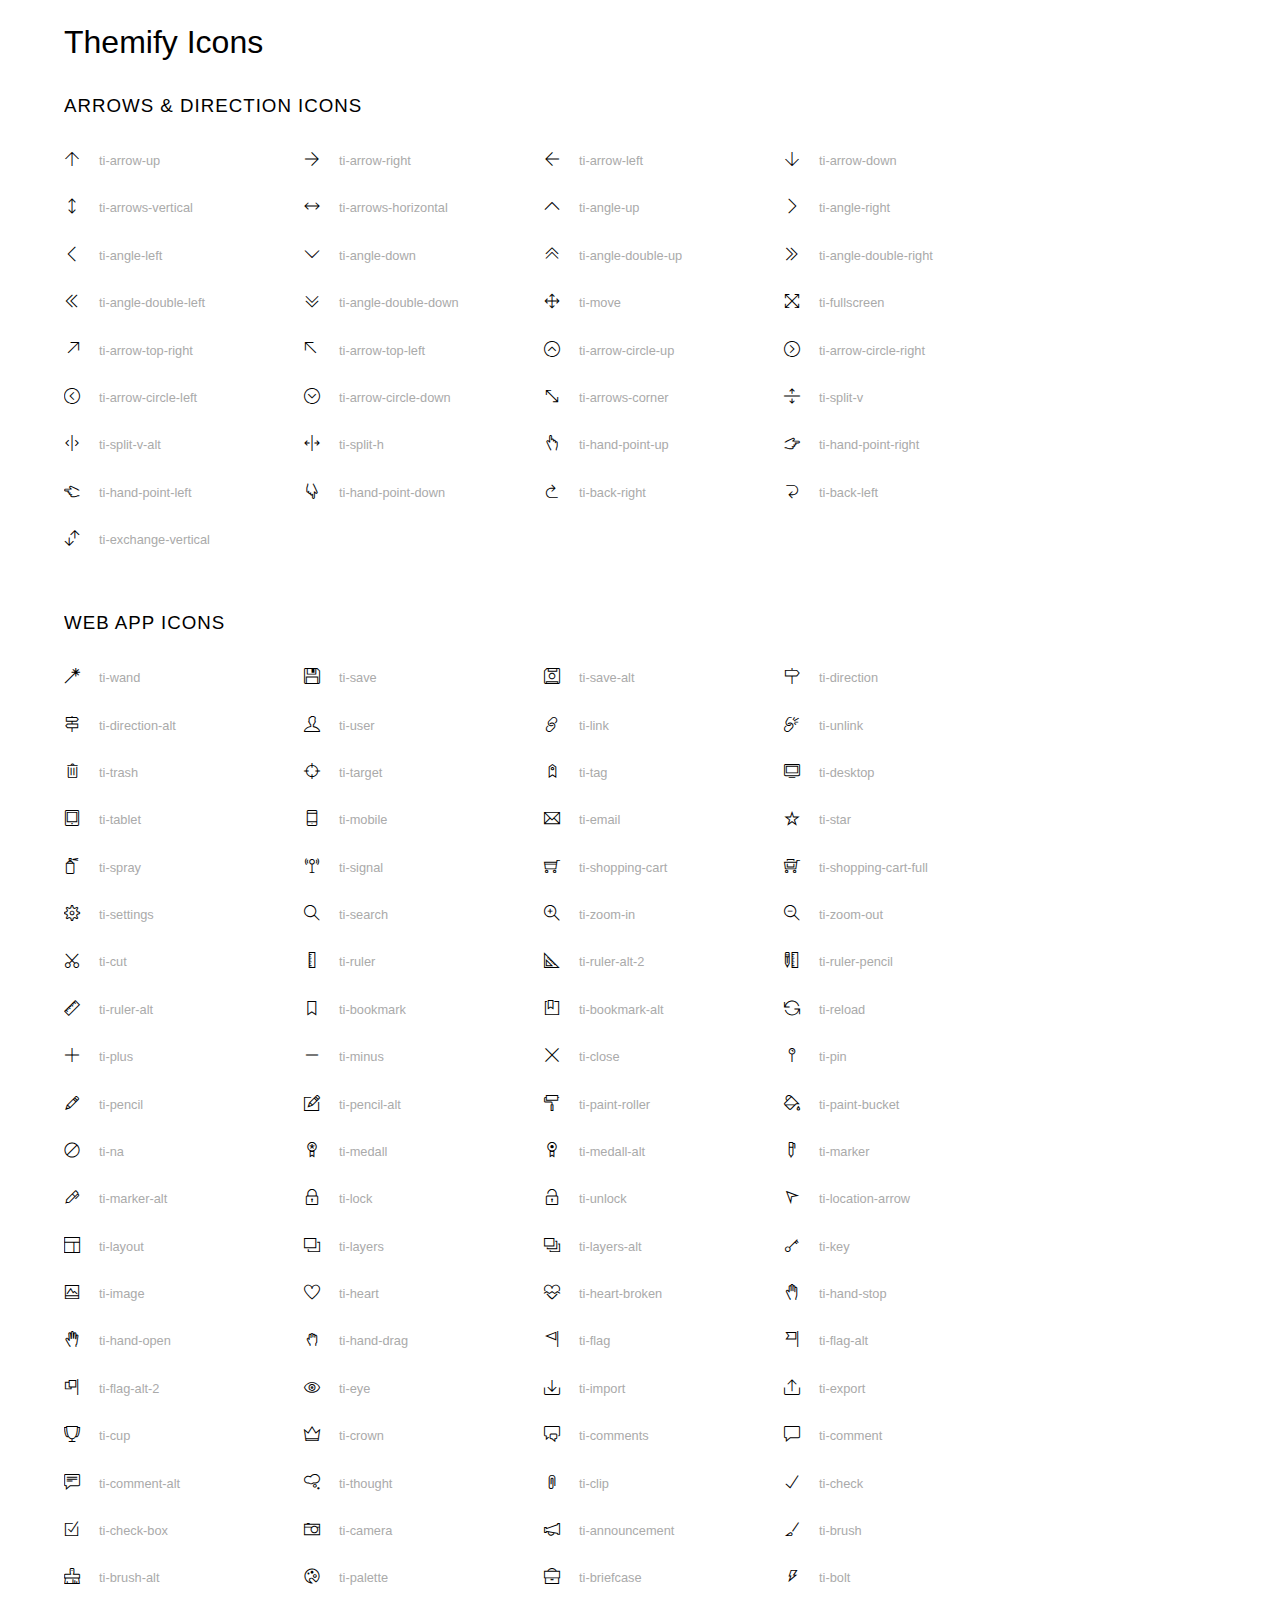
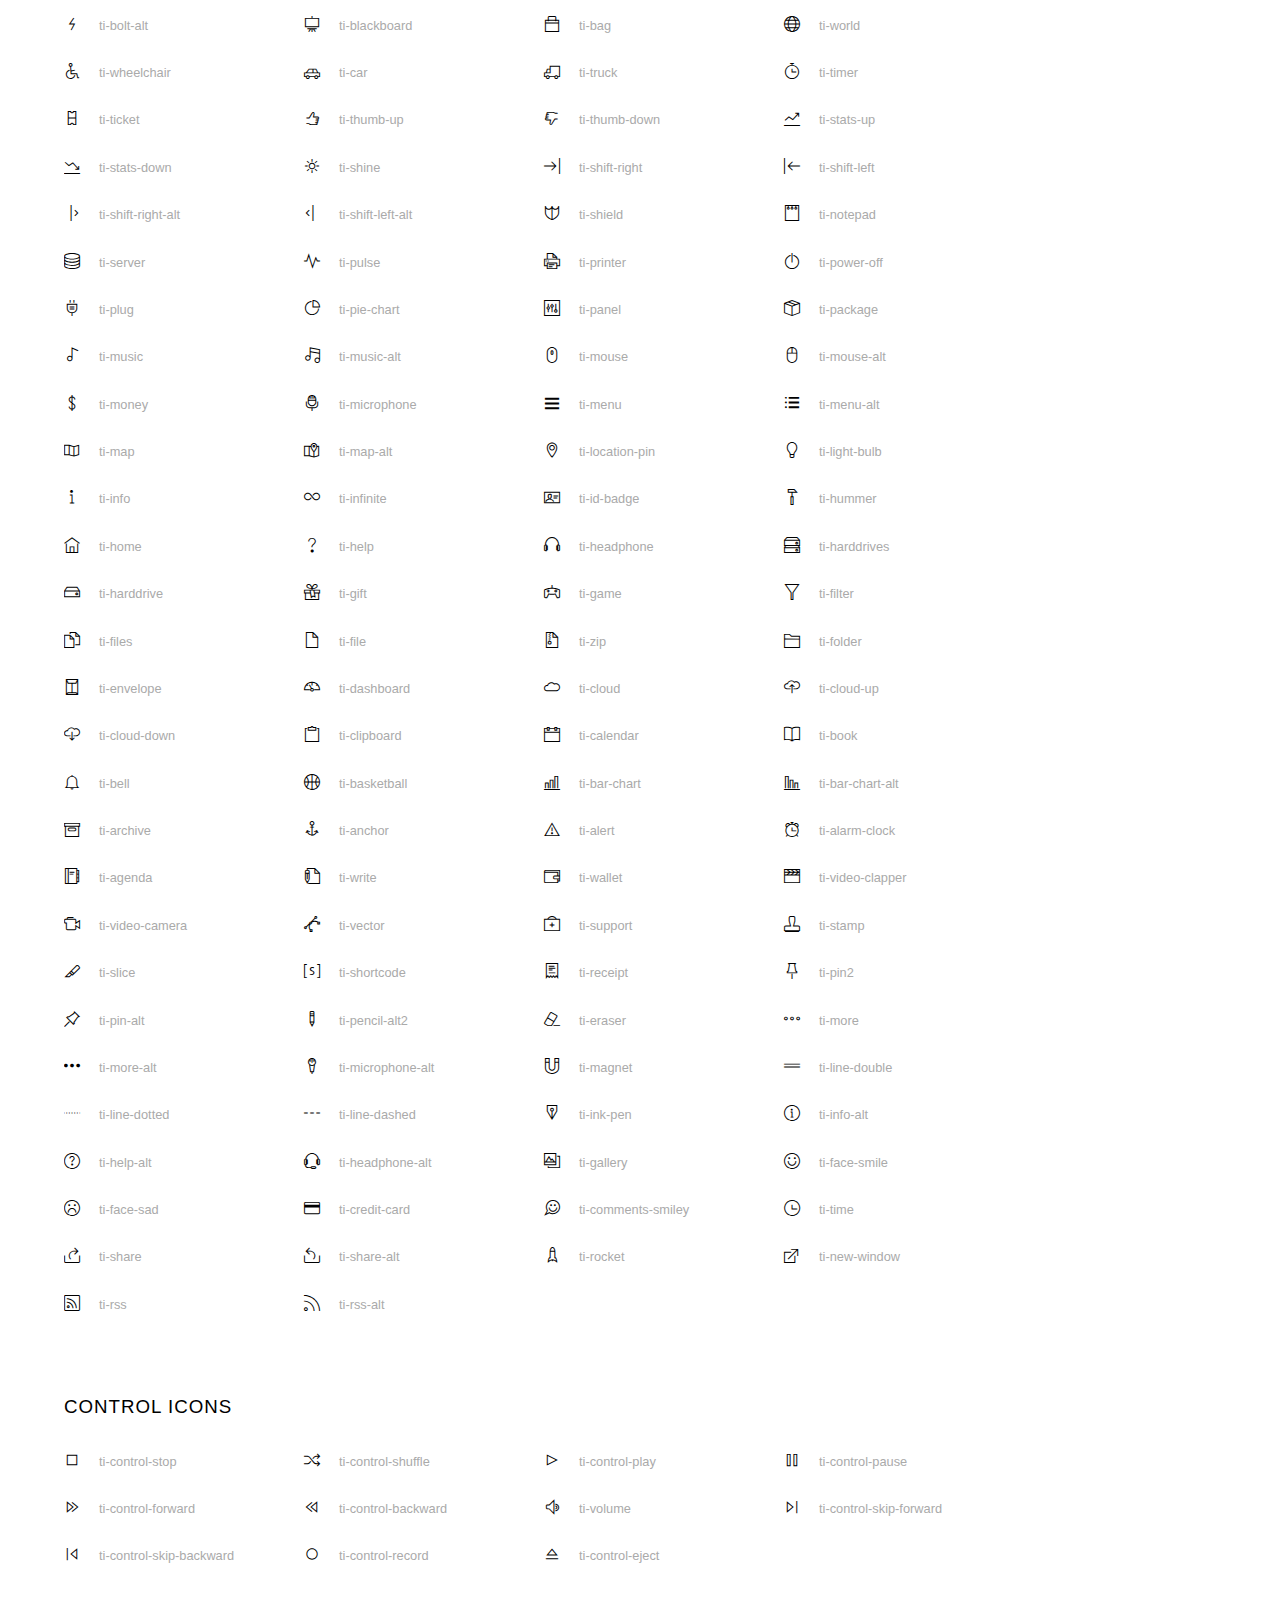
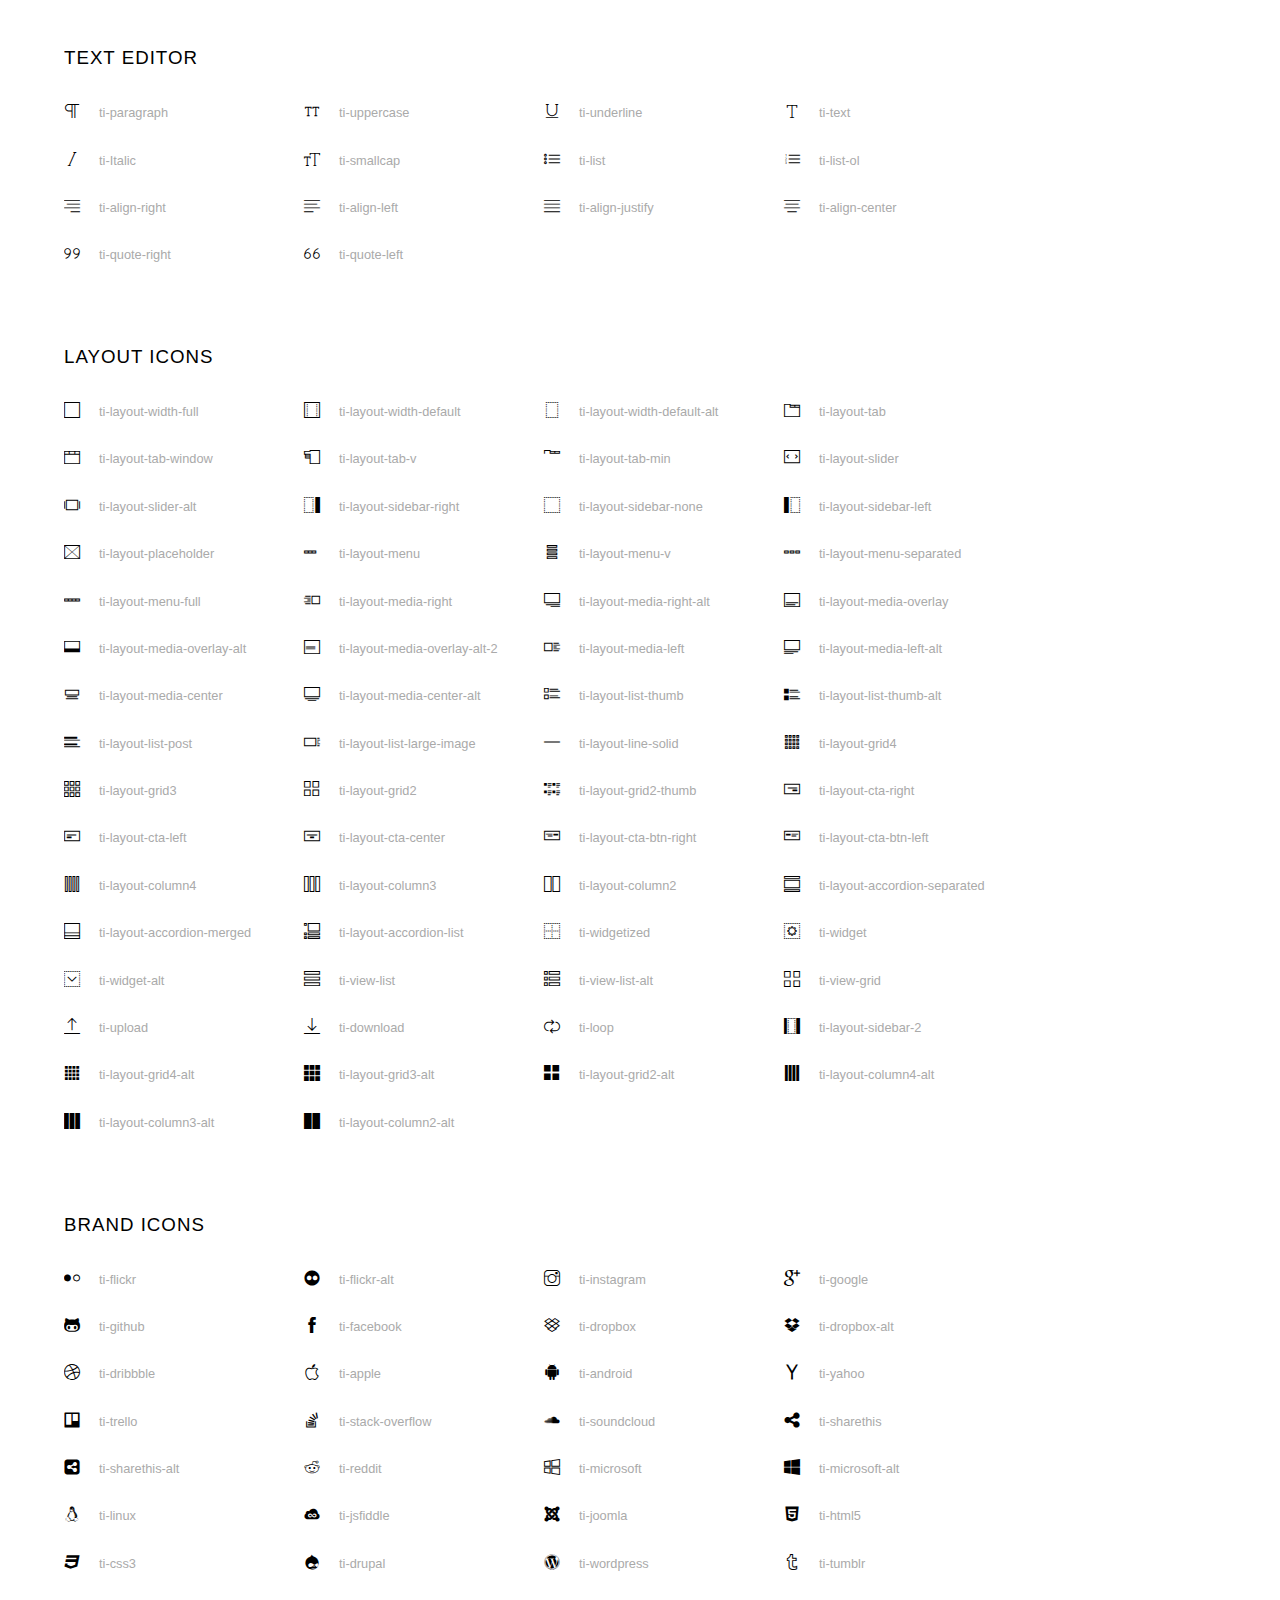
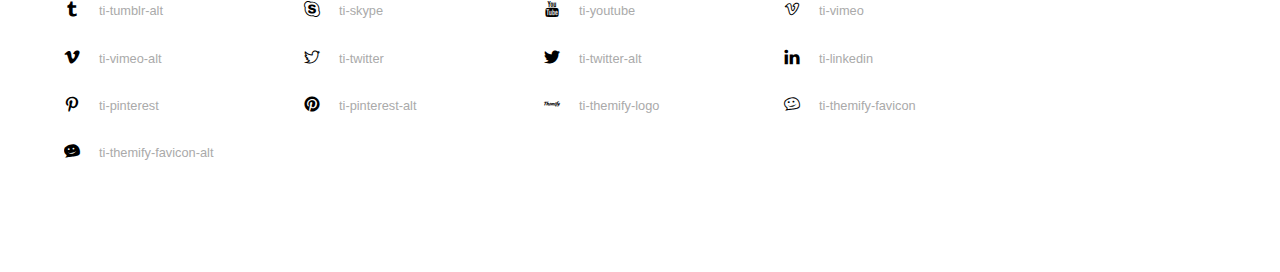
<file: app/static/home/vendors/themify-icons/index.html>
<!doctype html>
<html>
<head>
	<meta charset="utf-8">
	<title>Themify Icon Font</title>
	<meta name="viewport" content="width=device-width">
	<link rel="stylesheet" href="demo-files/demo.css">
	<link rel="stylesheet" href="themify-icons.css">
	<!--[if lt IE 8]><!-->
	<link rel="stylesheet" href="ie7/ie7.css">
	<!--<![endif]-->
</head>
<body>
	<h1>Themify Icons</h1>

	<div class="icon-section">

		<div class="icon-section">
			<h3>Arrows &amp; Direction Icons </h3>

			<div class="icon-container">
				<span class="ti-arrow-up"></span><span class="icon-name"> ti-arrow-up</span>
			</div>
			<div class="icon-container">
				<span class="ti-arrow-right"></span><span class="icon-name"> ti-arrow-right</span>
			</div>
			<div class="icon-container">
				<span class="ti-arrow-left"></span><span class="icon-name"> ti-arrow-left</span>
			</div>
			<div class="icon-container">
				<span class="ti-arrow-down"></span><span class="icon-name"> ti-arrow-down</span>
			</div>
			<div class="icon-container">
				<span class="ti-arrows-vertical"></span><span class="icon-name"> ti-arrows-vertical</span>
			</div>
			<div class="icon-container">
				<span class="ti-arrows-horizontal"></span><span class="icon-name"> ti-arrows-horizontal</span>
			</div>
			<div class="icon-container">
				<span class="ti-angle-up"></span><span class="icon-name"> ti-angle-up</span>
			</div>
			<div class="icon-container">
				<span class="ti-angle-right"></span><span class="icon-name"> ti-angle-right</span>
			</div>
			<div class="icon-container">
				<span class="ti-angle-left"></span><span class="icon-name"> ti-angle-left</span>
			</div>
			<div class="icon-container">
				<span class="ti-angle-down"></span><span class="icon-name"> ti-angle-down</span>
			</div>	
			<div class="icon-container">
				<span class="ti-angle-double-up"></span><span class="icon-name"> ti-angle-double-up</span>
			</div>
			<div class="icon-container">
				<span class="ti-angle-double-right"></span><span class="icon-name"> ti-angle-double-right</span>
			</div>
			<div class="icon-container">
				<span class="ti-angle-double-left"></span><span class="icon-name"> ti-angle-double-left</span>
			</div>
			<div class="icon-container">
				<span class="ti-angle-double-down"></span><span class="icon-name"> ti-angle-double-down</span>
			</div>					
			<div class="icon-container">
				<span class="ti-move"></span><span class="icon-name"> ti-move</span>
			</div>
			<div class="icon-container">
				<span class="ti-fullscreen"></span><span class="icon-name"> ti-fullscreen</span>
			</div>
			<div class="icon-container">
				<span class="ti-arrow-top-right"></span><span class="icon-name"> ti-arrow-top-right</span>
			</div>
			<div class="icon-container">
				<span class="ti-arrow-top-left"></span><span class="icon-name"> ti-arrow-top-left</span>
			</div>
			<div class="icon-container">
				<span class="ti-arrow-circle-up"></span><span class="icon-name"> ti-arrow-circle-up</span>
			</div>
			<div class="icon-container">
				<span class="ti-arrow-circle-right"></span><span class="icon-name"> ti-arrow-circle-right</span>
			</div>
			<div class="icon-container">
				<span class="ti-arrow-circle-left"></span><span class="icon-name"> ti-arrow-circle-left</span>
			</div>
			<div class="icon-container">
				<span class="ti-arrow-circle-down"></span><span class="icon-name"> ti-arrow-circle-down</span>
			</div>
			<div class="icon-container">
				<span class="ti-arrows-corner"></span><span class="icon-name"> ti-arrows-corner</span>
			</div>
			<div class="icon-container">
				<span class="ti-split-v"></span><span class="icon-name"> ti-split-v</span>
			</div>

			<div class="icon-container">
				<span class="ti-split-v-alt"></span><span class="icon-name"> ti-split-v-alt</span>
			</div>
			<div class="icon-container">
				<span class="ti-split-h"></span><span class="icon-name"> ti-split-h</span>
			</div>
			<div class="icon-container">
				<span class="ti-hand-point-up"></span><span class="icon-name"> ti-hand-point-up</span>
			</div>
			<div class="icon-container">
				<span class="ti-hand-point-right"></span><span class="icon-name"> ti-hand-point-right</span>
			</div>
			<div class="icon-container">
				<span class="ti-hand-point-left"></span><span class="icon-name"> ti-hand-point-left</span>
			</div>
			<div class="icon-container">
				<span class="ti-hand-point-down"></span><span class="icon-name"> ti-hand-point-down</span>
			</div>
			<div class="icon-container">
				<span class="ti-back-right"></span><span class="icon-name"> ti-back-right</span>
			</div>
			<div class="icon-container">
				<span class="ti-back-left"></span><span class="icon-name"> ti-back-left</span>
			</div>
			<div class="icon-container">
				<span class="ti-exchange-vertical"></span><span class="icon-name"> ti-exchange-vertical</span>
			</div>

		</div> <!-- Arrows Icons -->



		<h3>Web App Icons</h3>
		
		<div class="icon-section">

			<div class="icon-container">
				<span class="ti-wand"></span><span class="icon-name"> ti-wand</span>
			</div>
			<div class="icon-container">
				<span class="ti-save"></span><span class="icon-name"> ti-save</span>
			</div>
			<div class="icon-container">
				<span class="ti-save-alt"></span><span class="icon-name"> ti-save-alt</span>
			</div>

			<div class="icon-container">
				<span class="ti-direction"></span><span class="icon-name"> ti-direction</span>
			</div>
			<div class="icon-container">
				<span class="ti-direction-alt"></span><span class="icon-name"> ti-direction-alt</span>
			</div>
			<div class="icon-container">
				<span class="ti-user"></span><span class="icon-name"> ti-user</span>
			</div>
			<div class="icon-container">
				<span class="ti-link"></span><span class="icon-name"> ti-link</span>
			</div>
			<div class="icon-container">
				<span class="ti-unlink"></span><span class="icon-name"> ti-unlink</span>
			</div>
			<div class="icon-container">
				<span class="ti-trash"></span><span class="icon-name"> ti-trash</span>
			</div>
			<div class="icon-container">
				<span class="ti-target"></span><span class="icon-name"> ti-target</span>
			</div>
			<div class="icon-container">
				<span class="ti-tag"></span><span class="icon-name"> ti-tag</span>
			</div>
			<div class="icon-container">
				<span class="ti-desktop"></span><span class="icon-name"> ti-desktop</span>
			</div>
			<div class="icon-container">
				<span class="ti-tablet"></span><span class="icon-name"> ti-tablet</span>
			</div>
			<div class="icon-container">
				<span class="ti-mobile"></span><span class="icon-name"> ti-mobile</span>
			</div>
			<div class="icon-container">
				<span class="ti-email"></span><span class="icon-name"> ti-email</span>
			</div>	
			<div class="icon-container">
				<span class="ti-star"></span><span class="icon-name"> ti-star</span>
			</div>
			<div class="icon-container">
				<span class="ti-spray"></span><span class="icon-name"> ti-spray</span>
			</div>
			<div class="icon-container">
				<span class="ti-signal"></span><span class="icon-name"> ti-signal</span>
			</div>
			<div class="icon-container">
				<span class="ti-shopping-cart"></span><span class="icon-name"> ti-shopping-cart</span>
			</div>
			<div class="icon-container">
				<span class="ti-shopping-cart-full"></span><span class="icon-name"> ti-shopping-cart-full</span>
			</div>
			<div class="icon-container">
				<span class="ti-settings"></span><span class="icon-name"> ti-settings</span>
			</div>
			<div class="icon-container">
				<span class="ti-search"></span><span class="icon-name"> ti-search</span>
			</div>
			<div class="icon-container">
				<span class="ti-zoom-in"></span><span class="icon-name"> ti-zoom-in</span>
			</div>
			<div class="icon-container">
				<span class="ti-zoom-out"></span><span class="icon-name"> ti-zoom-out</span>
			</div>
			<div class="icon-container">
				<span class="ti-cut"></span><span class="icon-name"> ti-cut</span>
			</div>
			<div class="icon-container">
				<span class="ti-ruler"></span><span class="icon-name"> ti-ruler</span>
			</div>
			<div class="icon-container">
				<span class="ti-ruler-alt-2"></span><span class="icon-name"> ti-ruler-alt-2</span>
			</div>			
			<div class="icon-container">
				<span class="ti-ruler-pencil"></span><span class="icon-name"> ti-ruler-pencil</span>
			</div>
			<div class="icon-container">
				<span class="ti-ruler-alt"></span><span class="icon-name"> ti-ruler-alt</span>
			</div>
			<div class="icon-container">
				<span class="ti-bookmark"></span><span class="icon-name"> ti-bookmark</span>
			</div>
			<div class="icon-container">
				<span class="ti-bookmark-alt"></span><span class="icon-name"> ti-bookmark-alt</span>
			</div>
			<div class="icon-container">
				<span class="ti-reload"></span><span class="icon-name"> ti-reload</span>
			</div>
			<div class="icon-container">
				<span class="ti-plus"></span><span class="icon-name"> ti-plus</span>
			</div>
			<div class="icon-container">
				<span class="ti-minus"></span><span class="icon-name"> ti-minus</span>
			</div>
			<div class="icon-container">
				<span class="ti-close"></span><span class="icon-name"> ti-close</span>
			</div>			
			<div class="icon-container">
				<span class="ti-pin"></span><span class="icon-name"> ti-pin</span>
			</div>
			<div class="icon-container">
				<span class="ti-pencil"></span><span class="icon-name"> ti-pencil</span>
			</div>
					
		  	<div class="icon-container">
				<span class="ti-pencil-alt"></span><span class="icon-name"> ti-pencil-alt</span>
			</div>
			<div class="icon-container">
				<span class="ti-paint-roller"></span><span class="icon-name"> ti-paint-roller</span>
			</div>
			<div class="icon-container">
				<span class="ti-paint-bucket"></span><span class="icon-name"> ti-paint-bucket</span>
			</div>
			<div class="icon-container">
				<span class="ti-na"></span><span class="icon-name"> ti-na</span>
			</div>
			<div class="icon-container">
				<span class="ti-medall"></span><span class="icon-name"> ti-medall</span>
			</div>
			<div class="icon-container">
				<span class="ti-medall-alt"></span><span class="icon-name"> ti-medall-alt</span>
			</div>
			<div class="icon-container">
				<span class="ti-marker"></span><span class="icon-name"> ti-marker</span>
			</div>
			<div class="icon-container">
				<span class="ti-marker-alt"></span><span class="icon-name"> ti-marker-alt</span>
			</div>

			<div class="icon-container">
				<span class="ti-lock"></span><span class="icon-name"> ti-lock</span>
			</div>
			<div class="icon-container">
				<span class="ti-unlock"></span><span class="icon-name"> ti-unlock</span>
			</div>
			<div class="icon-container">
				<span class="ti-location-arrow"></span><span class="icon-name"> ti-location-arrow</span>
			</div>
			<div class="icon-container">
				<span class="ti-layout"></span><span class="icon-name"> ti-layout</span>
			</div>
			<div class="icon-container">
				<span class="ti-layers"></span><span class="icon-name"> ti-layers</span>
			</div>
			<div class="icon-container">
				<span class="ti-layers-alt"></span><span class="icon-name"> ti-layers-alt</span>
			</div>
			<div class="icon-container">
				<span class="ti-key"></span><span class="icon-name"> ti-key</span>
			</div>
			<div class="icon-container">
				<span class="ti-image"></span><span class="icon-name"> ti-image</span>
			</div>
			<div class="icon-container">
				<span class="ti-heart"></span><span class="icon-name"> ti-heart</span>
			</div>
			<div class="icon-container">
				<span class="ti-heart-broken"></span><span class="icon-name"> ti-heart-broken</span>
			</div>
			<div class="icon-container">
				<span class="ti-hand-stop"></span><span class="icon-name"> ti-hand-stop</span>
			</div>
			<div class="icon-container">
				<span class="ti-hand-open"></span><span class="icon-name"> ti-hand-open</span>
			</div>
			<div class="icon-container">
				<span class="ti-hand-drag"></span><span class="icon-name"> ti-hand-drag</span>
			</div>
			<div class="icon-container">
				<span class="ti-flag"></span><span class="icon-name"> ti-flag</span>
			</div>
			<div class="icon-container">
				<span class="ti-flag-alt"></span><span class="icon-name"> ti-flag-alt</span>
			</div>
			<div class="icon-container">
				<span class="ti-flag-alt-2"></span><span class="icon-name"> ti-flag-alt-2</span>
			</div>
			<div class="icon-container">
				<span class="ti-eye"></span><span class="icon-name"> ti-eye</span>
			</div>
			<div class="icon-container">
				<span class="ti-import"></span><span class="icon-name"> ti-import</span>
			</div>			
			<div class="icon-container">
				<span class="ti-export"></span><span class="icon-name"> ti-export</span>
			</div>
			<div class="icon-container">
				<span class="ti-cup"></span><span class="icon-name"> ti-cup</span>
			</div>
			<div class="icon-container">
				<span class="ti-crown"></span><span class="icon-name"> ti-crown</span>
			</div>
			<div class="icon-container">
				<span class="ti-comments"></span><span class="icon-name"> ti-comments</span>
			</div>
			<div class="icon-container">
				<span class="ti-comment"></span><span class="icon-name"> ti-comment</span>
			</div>
			<div class="icon-container">
				<span class="ti-comment-alt"></span><span class="icon-name"> ti-comment-alt</span>
			</div>
			<div class="icon-container">
				<span class="ti-thought"></span><span class="icon-name"> ti-thought</span>
			</div>			
			<div class="icon-container">
				<span class="ti-clip"></span><span class="icon-name"> ti-clip</span>
			</div>

			<div class="icon-container">
				<span class="ti-check"></span><span class="icon-name"> ti-check</span>
			</div>
			<div class="icon-container">
				<span class="ti-check-box"></span><span class="icon-name"> ti-check-box</span>
			</div>
			<div class="icon-container">
				<span class="ti-camera"></span><span class="icon-name"> ti-camera</span>
			</div>
			<div class="icon-container">
				<span class="ti-announcement"></span><span class="icon-name"> ti-announcement</span>
			</div>
			<div class="icon-container">
				<span class="ti-brush"></span><span class="icon-name"> ti-brush</span>
			</div>
			<div class="icon-container">
				<span class="ti-brush-alt"></span><span class="icon-name"> ti-brush-alt</span>
			</div>
			<div class="icon-container">
				<span class="ti-palette"></span><span class="icon-name"> ti-palette</span>
			</div>			
			<div class="icon-container">
				<span class="ti-briefcase"></span><span class="icon-name"> ti-briefcase</span>
			</div>
			<div class="icon-container">
				<span class="ti-bolt"></span><span class="icon-name"> ti-bolt</span>
			</div>
			<div class="icon-container">
				<span class="ti-bolt-alt"></span><span class="icon-name"> ti-bolt-alt</span>
			</div>
			<div class="icon-container">
				<span class="ti-blackboard"></span><span class="icon-name"> ti-blackboard</span>
			</div>
			<div class="icon-container">
				<span class="ti-bag"></span><span class="icon-name"> ti-bag</span>
			</div>
			<div class="icon-container">
				<span class="ti-world"></span><span class="icon-name"> ti-world</span>
			</div>
			<div class="icon-container">
				<span class="ti-wheelchair"></span><span class="icon-name"> ti-wheelchair</span>
			</div>
			<div class="icon-container">
				<span class="ti-car"></span><span class="icon-name"> ti-car</span>
			</div>
			<div class="icon-container">
				<span class="ti-truck"></span><span class="icon-name"> ti-truck</span>
			</div>
			<div class="icon-container">
				<span class="ti-timer"></span><span class="icon-name"> ti-timer</span>
			</div>
			<div class="icon-container">
				<span class="ti-ticket"></span><span class="icon-name"> ti-ticket</span>
			</div>
			<div class="icon-container">
				<span class="ti-thumb-up"></span><span class="icon-name"> ti-thumb-up</span>
			</div>
			<div class="icon-container">
				<span class="ti-thumb-down"></span><span class="icon-name"> ti-thumb-down</span>
			</div>

			<div class="icon-container">
				<span class="ti-stats-up"></span><span class="icon-name"> ti-stats-up</span>
			</div>
			<div class="icon-container">
				<span class="ti-stats-down"></span><span class="icon-name"> ti-stats-down</span>
			</div>
			<div class="icon-container">
				<span class="ti-shine"></span><span class="icon-name"> ti-shine</span>
			</div>
			<div class="icon-container">
				<span class="ti-shift-right"></span><span class="icon-name"> ti-shift-right</span>
			</div>
			<div class="icon-container">
				<span class="ti-shift-left"></span><span class="icon-name"> ti-shift-left</span>
			</div>

			<div class="icon-container">
				<span class="ti-shift-right-alt"></span><span class="icon-name"> ti-shift-right-alt</span>
			</div>
			<div class="icon-container">
				<span class="ti-shift-left-alt"></span><span class="icon-name"> ti-shift-left-alt</span>
			</div>
			<div class="icon-container">
				<span class="ti-shield"></span><span class="icon-name"> ti-shield</span>
			</div>
			<div class="icon-container">
				<span class="ti-notepad"></span><span class="icon-name"> ti-notepad</span>
			</div>
			<div class="icon-container">
				<span class="ti-server"></span><span class="icon-name"> ti-server</span>
			</div>

			<div class="icon-container">
				<span class="ti-pulse"></span><span class="icon-name"> ti-pulse</span>
			</div>
			<div class="icon-container">
				<span class="ti-printer"></span><span class="icon-name"> ti-printer</span>
			</div>
			<div class="icon-container">
				<span class="ti-power-off"></span><span class="icon-name"> ti-power-off</span>
			</div>
			<div class="icon-container">
				<span class="ti-plug"></span><span class="icon-name"> ti-plug</span>
			</div>
			<div class="icon-container">
				<span class="ti-pie-chart"></span><span class="icon-name"> ti-pie-chart</span>
			</div>

			<div class="icon-container">
				<span class="ti-panel"></span><span class="icon-name"> ti-panel</span>
			</div>
			<div class="icon-container">
				<span class="ti-package"></span><span class="icon-name"> ti-package</span>
			</div>
			<div class="icon-container">
				<span class="ti-music"></span><span class="icon-name"> ti-music</span>
			</div>
			<div class="icon-container">
				<span class="ti-music-alt"></span><span class="icon-name"> ti-music-alt</span>
			</div>
			<div class="icon-container">
				<span class="ti-mouse"></span><span class="icon-name"> ti-mouse</span>
			</div>
			<div class="icon-container">
				<span class="ti-mouse-alt"></span><span class="icon-name"> ti-mouse-alt</span>
			</div>
			<div class="icon-container">
				<span class="ti-money"></span><span class="icon-name"> ti-money</span>
			</div>
			<div class="icon-container">
				<span class="ti-microphone"></span><span class="icon-name"> ti-microphone</span>
			</div>
			<div class="icon-container">
				<span class="ti-menu"></span><span class="icon-name"> ti-menu</span>
			</div>
			<div class="icon-container">
				<span class="ti-menu-alt"></span><span class="icon-name"> ti-menu-alt</span>
			</div>
			<div class="icon-container">
				<span class="ti-map"></span><span class="icon-name"> ti-map</span>
			</div>
			<div class="icon-container">
				<span class="ti-map-alt"></span><span class="icon-name"> ti-map-alt</span>
			</div>

			<div class="icon-container">
				<span class="ti-location-pin"></span><span class="icon-name"> ti-location-pin</span>
			</div>

			<div class="icon-container">
				<span class="ti-light-bulb"></span><span class="icon-name"> ti-light-bulb</span>
			</div>
			<div class="icon-container">
				<span class="ti-info"></span><span class="icon-name"> ti-info</span>
			</div>
			<div class="icon-container">
				<span class="ti-infinite"></span><span class="icon-name"> ti-infinite</span>
			</div>
			<div class="icon-container">
				<span class="ti-id-badge"></span><span class="icon-name"> ti-id-badge</span>
			</div>
			<div class="icon-container">
				<span class="ti-hummer"></span><span class="icon-name"> ti-hummer</span>
			</div>
			<div class="icon-container">
				<span class="ti-home"></span><span class="icon-name"> ti-home</span>
			</div>
			<div class="icon-container">
				<span class="ti-help"></span><span class="icon-name"> ti-help</span>
			</div>
			<div class="icon-container">
				<span class="ti-headphone"></span><span class="icon-name"> ti-headphone</span>
			</div>
			<div class="icon-container">
				<span class="ti-harddrives"></span><span class="icon-name"> ti-harddrives</span>
			</div>
			<div class="icon-container">
				<span class="ti-harddrive"></span><span class="icon-name"> ti-harddrive</span>
			</div>
			<div class="icon-container">
				<span class="ti-gift"></span><span class="icon-name"> ti-gift</span>
			</div>
			<div class="icon-container">
				<span class="ti-game"></span><span class="icon-name"> ti-game</span>
			</div>
			<div class="icon-container">
				<span class="ti-filter"></span><span class="icon-name"> ti-filter</span>
			</div>
			<div class="icon-container">
				<span class="ti-files"></span><span class="icon-name"> ti-files</span>
			</div>
			<div class="icon-container">
				<span class="ti-file"></span><span class="icon-name"> ti-file</span>
			</div>
			<div class="icon-container">
				<span class="ti-zip"></span><span class="icon-name"> ti-zip</span>
			</div>
			<div class="icon-container">
				<span class="ti-folder"></span><span class="icon-name"> ti-folder</span>
			</div>			
			<div class="icon-container">
				<span class="ti-envelope"></span><span class="icon-name"> ti-envelope</span>
			</div>


			<div class="icon-container">
				<span class="ti-dashboard"></span><span class="icon-name"> ti-dashboard</span>
			</div>
			<div class="icon-container">
				<span class="ti-cloud"></span><span class="icon-name"> ti-cloud</span>
			</div>
			<div class="icon-container">
				<span class="ti-cloud-up"></span><span class="icon-name"> ti-cloud-up</span>
			</div>
			<div class="icon-container">
				<span class="ti-cloud-down"></span><span class="icon-name"> ti-cloud-down</span>
			</div>
			<div class="icon-container">
				<span class="ti-clipboard"></span><span class="icon-name"> ti-clipboard</span>
			</div>
			<div class="icon-container">
				<span class="ti-calendar"></span><span class="icon-name"> ti-calendar</span>
			</div>
			<div class="icon-container">
				<span class="ti-book"></span><span class="icon-name"> ti-book</span>
			</div>
			<div class="icon-container">
				<span class="ti-bell"></span><span class="icon-name"> ti-bell</span>
			</div>
			<div class="icon-container">
				<span class="ti-basketball"></span><span class="icon-name"> ti-basketball</span>
			</div>
			<div class="icon-container">
				<span class="ti-bar-chart"></span><span class="icon-name"> ti-bar-chart</span>
			</div>
			<div class="icon-container">
				<span class="ti-bar-chart-alt"></span><span class="icon-name"> ti-bar-chart-alt</span>
			</div>


			<div class="icon-container">
				<span class="ti-archive"></span><span class="icon-name"> ti-archive</span>
			</div>
			<div class="icon-container">
				<span class="ti-anchor"></span><span class="icon-name"> ti-anchor</span>
			</div>

			<div class="icon-container">
				<span class="ti-alert"></span><span class="icon-name"> ti-alert</span>
			</div>
			<div class="icon-container">
				<span class="ti-alarm-clock"></span><span class="icon-name"> ti-alarm-clock</span>
			</div>
			<div class="icon-container">
				<span class="ti-agenda"></span><span class="icon-name"> ti-agenda</span>
			</div>
			<div class="icon-container">
				<span class="ti-write"></span><span class="icon-name"> ti-write</span>
			</div>

			<div class="icon-container">
				<span class="ti-wallet"></span><span class="icon-name"> ti-wallet</span>
			</div>
			<div class="icon-container">
				<span class="ti-video-clapper"></span><span class="icon-name"> ti-video-clapper</span>
			</div>
			<div class="icon-container">
				<span class="ti-video-camera"></span><span class="icon-name"> ti-video-camera</span>
			</div>
			<div class="icon-container">
				<span class="ti-vector"></span><span class="icon-name"> ti-vector</span>
			</div>

			<div class="icon-container">
				<span class="ti-support"></span><span class="icon-name"> ti-support</span>
			</div>
			<div class="icon-container">
				<span class="ti-stamp"></span><span class="icon-name"> ti-stamp</span>
			</div>
			<div class="icon-container">
				<span class="ti-slice"></span><span class="icon-name"> ti-slice</span>
			</div>
			<div class="icon-container">
				<span class="ti-shortcode"></span><span class="icon-name"> ti-shortcode</span>
			</div>
			<div class="icon-container">
				<span class="ti-receipt"></span><span class="icon-name"> ti-receipt</span>
			</div>
			<div class="icon-container">
				<span class="ti-pin2"></span><span class="icon-name"> ti-pin2</span>
			</div>
			<div class="icon-container">
				<span class="ti-pin-alt"></span><span class="icon-name"> ti-pin-alt</span>
			</div>
			<div class="icon-container">
				<span class="ti-pencil-alt2"></span><span class="icon-name"> ti-pencil-alt2</span>
			</div>
			<div class="icon-container">
				<span class="ti-eraser"></span><span class="icon-name"> ti-eraser</span>
			</div>			
			<div class="icon-container">
				<span class="ti-more"></span><span class="icon-name"> ti-more</span>
			</div>
			<div class="icon-container">
				<span class="ti-more-alt"></span><span class="icon-name"> ti-more-alt</span>
			</div>
			<div class="icon-container">
				<span class="ti-microphone-alt"></span><span class="icon-name"> ti-microphone-alt</span>
			</div>
			<div class="icon-container">
				<span class="ti-magnet"></span><span class="icon-name"> ti-magnet</span>
			</div>
			<div class="icon-container">
				<span class="ti-line-double"></span><span class="icon-name"> ti-line-double</span>
			</div>
			<div class="icon-container">
				<span class="ti-line-dotted"></span><span class="icon-name"> ti-line-dotted</span>
			</div>
			<div class="icon-container">
				<span class="ti-line-dashed"></span><span class="icon-name"> ti-line-dashed</span>
			</div>

			<div class="icon-container">
				<span class="ti-ink-pen"></span><span class="icon-name"> ti-ink-pen</span>
			</div>
			<div class="icon-container">
				<span class="ti-info-alt"></span><span class="icon-name"> ti-info-alt</span>
			</div>
			<div class="icon-container">
				<span class="ti-help-alt"></span><span class="icon-name"> ti-help-alt</span>
			</div>
			<div class="icon-container">
				<span class="ti-headphone-alt"></span><span class="icon-name"> ti-headphone-alt</span>
			</div>

			<div class="icon-container">
				<span class="ti-gallery"></span><span class="icon-name"> ti-gallery</span>
			</div>
			<div class="icon-container">
				<span class="ti-face-smile"></span><span class="icon-name"> ti-face-smile</span>
			</div>
			<div class="icon-container">
				<span class="ti-face-sad"></span><span class="icon-name"> ti-face-sad</span>
			</div>
			<div class="icon-container">
				<span class="ti-credit-card"></span><span class="icon-name"> ti-credit-card</span>
			</div>
			<div class="icon-container">
				<span class="ti-comments-smiley"></span><span class="icon-name"> ti-comments-smiley</span>
			</div>
			<div class="icon-container">
				<span class="ti-time"></span><span class="icon-name"> ti-time</span>
			</div>
			<div class="icon-container">
				<span class="ti-share"></span><span class="icon-name"> ti-share</span>
			</div>
			<div class="icon-container">
				<span class="ti-share-alt"></span><span class="icon-name"> ti-share-alt</span>
			</div>
			<div class="icon-container">
				<span class="ti-rocket"></span><span class="icon-name"> ti-rocket</span>
			</div>

			<div class="icon-container">
				<span class="ti-new-window"></span><span class="icon-name"> ti-new-window</span>
			</div>

			<div class="icon-container">
				<span class="ti-rss"></span><span class="icon-name"> ti-rss</span>
			</div>

			<div class="icon-container">
				<span class="ti-rss-alt"></span><span class="icon-name"> ti-rss-alt</span>
			</div>
			
		</div><!-- Web App Icons -->


		<div class="icon-section">
			<h3>Control Icons</h3>
			<div class="icon-container">
				<span class="ti-control-stop"></span><span class="icon-name"> ti-control-stop</span>
			</div>
			<div class="icon-container">
				<span class="ti-control-shuffle"></span><span class="icon-name"> ti-control-shuffle</span>
			</div>
			<div class="icon-container">
				<span class="ti-control-play"></span><span class="icon-name"> ti-control-play</span>
			</div>
			<div class="icon-container">
				<span class="ti-control-pause"></span><span class="icon-name"> ti-control-pause</span>
			</div>
			<div class="icon-container">
				<span class="ti-control-forward"></span><span class="icon-name"> ti-control-forward</span>
			</div>
			<div class="icon-container">
				<span class="ti-control-backward"></span><span class="icon-name"> ti-control-backward</span>
			</div>	
			<div class="icon-container">
				<span class="ti-volume"></span><span class="icon-name"> ti-volume</span>
			</div>
			<div class="icon-container">
				<span class="ti-control-skip-forward"></span><span class="icon-name"> ti-control-skip-forward</span>
			</div>
			<div class="icon-container">
				<span class="ti-control-skip-backward"></span><span class="icon-name"> ti-control-skip-backward</span>
			</div>
			<div class="icon-container">
				<span class="ti-control-record"></span><span class="icon-name"> ti-control-record</span>
			</div>
			<div class="icon-container">
				<span class="ti-control-eject"></span><span class="icon-name"> ti-control-eject</span>
			</div>			
		</div> <!-- Control Icons -->


		<div class="icon-section">
			<h3>Text Editor</h3>

			<div class="icon-container">
				<span class="ti-paragraph"></span><span class="icon-name"> ti-paragraph</span>
			</div>
			<div class="icon-container">
				<span class="ti-uppercase"></span><span class="icon-name"> ti-uppercase</span>
			</div>

			<div class="icon-container">
				<span class="ti-underline"></span><span class="icon-name"> ti-underline</span>
			</div>
			<div class="icon-container">
				<span class="ti-text"></span><span class="icon-name"> ti-text</span>
			</div>
			<div class="icon-container">
				<span class="ti-Italic"></span><span class="icon-name"> ti-Italic</span>
			</div>
			<div class="icon-container">
				<span class="ti-smallcap"></span><span class="icon-name"> ti-smallcap</span>
			</div>
			<div class="icon-container">
				<span class="ti-list"></span><span class="icon-name"> ti-list</span>
			</div>
			<div class="icon-container">
				<span class="ti-list-ol"></span><span class="icon-name"> ti-list-ol</span>
			</div>
			<div class="icon-container">
				<span class="ti-align-right"></span><span class="icon-name"> ti-align-right</span>
			</div>
			<div class="icon-container">
				<span class="ti-align-left"></span><span class="icon-name"> ti-align-left</span>
			</div>
			<div class="icon-container">
				<span class="ti-align-justify"></span><span class="icon-name"> ti-align-justify</span>
			</div>
			<div class="icon-container">
				<span class="ti-align-center"></span><span class="icon-name"> ti-align-center</span>
			</div>
			<div class="icon-container">
				<span class="ti-quote-right"></span><span class="icon-name"> ti-quote-right</span>
			</div>
			<div class="icon-container">
				<span class="ti-quote-left"></span><span class="icon-name"> ti-quote-left</span>
			</div>

		</div> <!-- Text Editor -->



		<div class="icon-section">
			<h3>Layout Icons</h3>
			<div class="icon-container">
				<span class="ti-layout-width-full"></span><span class="icon-name"> ti-layout-width-full</span>
			</div>
			<div class="icon-container">
				<span class="ti-layout-width-default"></span><span class="icon-name"> ti-layout-width-default</span>
			</div>
			<div class="icon-container">
				<span class="ti-layout-width-default-alt"></span><span class="icon-name"> ti-layout-width-default-alt</span>
			</div>
			<div class="icon-container">
				<span class="ti-layout-tab"></span><span class="icon-name"> ti-layout-tab</span>
			</div>
			<div class="icon-container">
				<span class="ti-layout-tab-window"></span><span class="icon-name"> ti-layout-tab-window</span>
			</div>
			<div class="icon-container">
				<span class="ti-layout-tab-v"></span><span class="icon-name"> ti-layout-tab-v</span>
			</div>
			<div class="icon-container">
				<span class="ti-layout-tab-min"></span><span class="icon-name"> ti-layout-tab-min</span>
			</div>
			<div class="icon-container">
				<span class="ti-layout-slider"></span><span class="icon-name"> ti-layout-slider</span>
			</div>
			<div class="icon-container">
				<span class="ti-layout-slider-alt"></span><span class="icon-name"> ti-layout-slider-alt</span>
			</div>
			<div class="icon-container">
				<span class="ti-layout-sidebar-right"></span><span class="icon-name"> ti-layout-sidebar-right</span>
			</div>
			<div class="icon-container">
				<span class="ti-layout-sidebar-none"></span><span class="icon-name"> ti-layout-sidebar-none</span>
			</div>
			<div class="icon-container">
				<span class="ti-layout-sidebar-left"></span><span class="icon-name"> ti-layout-sidebar-left</span>
			</div>
			<div class="icon-container">
				<span class="ti-layout-placeholder"></span><span class="icon-name"> ti-layout-placeholder</span>
			</div>
			<div class="icon-container">
				<span class="ti-layout-menu"></span><span class="icon-name"> ti-layout-menu</span>
			</div>
			<div class="icon-container">
				<span class="ti-layout-menu-v"></span><span class="icon-name"> ti-layout-menu-v</span>
			</div>
			<div class="icon-container">
				<span class="ti-layout-menu-separated"></span><span class="icon-name"> ti-layout-menu-separated</span>
			</div>
			<div class="icon-container">
				<span class="ti-layout-menu-full"></span><span class="icon-name"> ti-layout-menu-full</span>
			</div>
			<div class="icon-container">
				<span class="ti-layout-media-right"></span><span class="icon-name"> ti-layout-media-right</span>
			</div>
			<div class="icon-container">
				<span class="ti-layout-media-right-alt"></span><span class="icon-name"> ti-layout-media-right-alt</span>
			</div>
			<div class="icon-container">
				<span class="ti-layout-media-overlay"></span><span class="icon-name"> ti-layout-media-overlay</span>
			</div>
			<div class="icon-container">
				<span class="ti-layout-media-overlay-alt"></span><span class="icon-name"> ti-layout-media-overlay-alt</span>
			</div>
			<div class="icon-container">
				<span class="ti-layout-media-overlay-alt-2"></span><span class="icon-name"> ti-layout-media-overlay-alt-2</span>
			</div>
			<div class="icon-container">
				<span class="ti-layout-media-left"></span><span class="icon-name"> ti-layout-media-left</span>
			</div>
			<div class="icon-container">
				<span class="ti-layout-media-left-alt"></span><span class="icon-name"> ti-layout-media-left-alt</span>
			</div>
			<div class="icon-container">
				<span class="ti-layout-media-center"></span><span class="icon-name"> ti-layout-media-center</span>
			</div>
			<div class="icon-container">
				<span class="ti-layout-media-center-alt"></span><span class="icon-name"> ti-layout-media-center-alt</span>
			</div>
			<div class="icon-container">
				<span class="ti-layout-list-thumb"></span><span class="icon-name"> ti-layout-list-thumb</span>
			</div>
			<div class="icon-container">
				<span class="ti-layout-list-thumb-alt"></span><span class="icon-name"> ti-layout-list-thumb-alt</span>
			</div>
			<div class="icon-container">
				<span class="ti-layout-list-post"></span><span class="icon-name"> ti-layout-list-post</span>
			</div>
			<div class="icon-container">
				<span class="ti-layout-list-large-image"></span><span class="icon-name"> ti-layout-list-large-image</span>
			</div>
			<div class="icon-container">
				<span class="ti-layout-line-solid"></span><span class="icon-name"> ti-layout-line-solid</span>
			</div>
			<div class="icon-container">
				<span class="ti-layout-grid4"></span><span class="icon-name"> ti-layout-grid4</span>
			</div>
			<div class="icon-container">
				<span class="ti-layout-grid3"></span><span class="icon-name"> ti-layout-grid3</span>
			</div>
			<div class="icon-container">
				<span class="ti-layout-grid2"></span><span class="icon-name"> ti-layout-grid2</span>
			</div>
			<div class="icon-container">
				<span class="ti-layout-grid2-thumb"></span><span class="icon-name"> ti-layout-grid2-thumb</span>
			</div>
			<div class="icon-container">
				<span class="ti-layout-cta-right"></span><span class="icon-name"> ti-layout-cta-right</span>
			</div>
			<div class="icon-container">
				<span class="ti-layout-cta-left"></span><span class="icon-name"> ti-layout-cta-left</span>
			</div>
			<div class="icon-container">
				<span class="ti-layout-cta-center"></span><span class="icon-name"> ti-layout-cta-center</span>
			</div>
			<div class="icon-container">
				<span class="ti-layout-cta-btn-right"></span><span class="icon-name"> ti-layout-cta-btn-right</span>
			</div>
			<div class="icon-container">
				<span class="ti-layout-cta-btn-left"></span><span class="icon-name"> ti-layout-cta-btn-left</span>
			</div>
			<div class="icon-container">
				<span class="ti-layout-column4"></span><span class="icon-name"> ti-layout-column4</span>
			</div>
			<div class="icon-container">
				<span class="ti-layout-column3"></span><span class="icon-name"> ti-layout-column3</span>
			</div>
			<div class="icon-container">
				<span class="ti-layout-column2"></span><span class="icon-name"> ti-layout-column2</span>
			</div>
			<div class="icon-container">
				<span class="ti-layout-accordion-separated"></span><span class="icon-name"> ti-layout-accordion-separated</span>
			</div>
			<div class="icon-container">
				<span class="ti-layout-accordion-merged"></span><span class="icon-name"> ti-layout-accordion-merged</span>
			</div>
			<div class="icon-container">
				<span class="ti-layout-accordion-list"></span><span class="icon-name"> ti-layout-accordion-list</span>
			</div>
			<div class="icon-container">
				<span class="ti-widgetized"></span><span class="icon-name"> ti-widgetized</span>
			</div>
			<div class="icon-container">
				<span class="ti-widget"></span><span class="icon-name"> ti-widget</span>
			</div>
			<div class="icon-container">
				<span class="ti-widget-alt"></span><span class="icon-name"> ti-widget-alt</span>
			</div>
			<div class="icon-container">
				<span class="ti-view-list"></span><span class="icon-name"> ti-view-list</span>
			</div>
			<div class="icon-container">
				<span class="ti-view-list-alt"></span><span class="icon-name"> ti-view-list-alt</span>
			</div>
			<div class="icon-container">
				<span class="ti-view-grid"></span><span class="icon-name"> ti-view-grid</span>
			</div>
			<div class="icon-container">
				<span class="ti-upload"></span><span class="icon-name"> ti-upload</span>
			</div>
			<div class="icon-container">
				<span class="ti-download"></span><span class="icon-name"> ti-download</span>
			</div>	
			<div class="icon-container">
				<span class="ti-loop"></span><span class="icon-name"> ti-loop</span>
			</div>
			<div class="icon-container">
				<span class="ti-layout-sidebar-2"></span><span class="icon-name"> ti-layout-sidebar-2</span>
			</div>
			<div class="icon-container">
				<span class="ti-layout-grid4-alt"></span><span class="icon-name"> ti-layout-grid4-alt</span>
			</div>
			<div class="icon-container">
				<span class="ti-layout-grid3-alt"></span><span class="icon-name"> ti-layout-grid3-alt</span>
			</div>
			<div class="icon-container">
				<span class="ti-layout-grid2-alt"></span><span class="icon-name"> ti-layout-grid2-alt</span>
			</div>
			<div class="icon-container">
				<span class="ti-layout-column4-alt"></span><span class="icon-name"> ti-layout-column4-alt</span>
			</div>
			<div class="icon-container">
				<span class="ti-layout-column3-alt"></span><span class="icon-name"> ti-layout-column3-alt</span>
			</div>
			<div class="icon-container">
				<span class="ti-layout-column2-alt"></span><span class="icon-name"> ti-layout-column2-alt</span>
			</div>		


		</div> <!-- Layout Icons -->


		<div class="icon-section">
			<h3>Brand Icons</h3>

			<div class="icon-container">
				<span class="ti-flickr"></span><span class="icon-name"> ti-flickr</span>
			</div>
			<div class="icon-container">
				<span class="ti-flickr-alt"></span><span class="icon-name"> ti-flickr-alt</span>
			</div>			
			<div class="icon-container">
				<span class="ti-instagram"></span><span class="icon-name"> ti-instagram</span>
			</div>
			<div class="icon-container">
				<span class="ti-google"></span><span class="icon-name"> ti-google</span>
			</div>
			<div class="icon-container">
				<span class="ti-github"></span><span class="icon-name"> ti-github</span>
			</div>

			<div class="icon-container">
				<span class="ti-facebook"></span><span class="icon-name"> ti-facebook</span>
			</div>
			<div class="icon-container">
				<span class="ti-dropbox"></span><span class="icon-name"> ti-dropbox</span>
			</div>
			<div class="icon-container">
				<span class="ti-dropbox-alt"></span><span class="icon-name"> ti-dropbox-alt</span>
			</div>
			<div class="icon-container">
				<span class="ti-dribbble"></span><span class="icon-name"> ti-dribbble</span>
			</div>
			<div class="icon-container">
				<span class="ti-apple"></span><span class="icon-name"> ti-apple</span>
			</div>
			<div class="icon-container">
				<span class="ti-android"></span><span class="icon-name"> ti-android</span>
			</div>
			<div class="icon-container">
				<span class="ti-yahoo"></span><span class="icon-name"> ti-yahoo</span>
			</div>
			<div class="icon-container">
				<span class="ti-trello"></span><span class="icon-name"> ti-trello</span>
			</div>
			<div class="icon-container">
				<span class="ti-stack-overflow"></span><span class="icon-name"> ti-stack-overflow</span>
			</div>
			<div class="icon-container">
				<span class="ti-soundcloud"></span><span class="icon-name"> ti-soundcloud</span>
			</div>
			<div class="icon-container">
				<span class="ti-sharethis"></span><span class="icon-name"> ti-sharethis</span>
			</div>
			<div class="icon-container">
				<span class="ti-sharethis-alt"></span><span class="icon-name"> ti-sharethis-alt</span>
			</div>
			<div class="icon-container">
				<span class="ti-reddit"></span><span class="icon-name"> ti-reddit</span>
			</div>

			<div class="icon-container">
				<span class="ti-microsoft"></span><span class="icon-name"> ti-microsoft</span>
			</div>
			<div class="icon-container">
				<span class="ti-microsoft-alt"></span><span class="icon-name"> ti-microsoft-alt</span>
			</div>
			<div class="icon-container">
				<span class="ti-linux"></span><span class="icon-name"> ti-linux</span>
			</div>
			<div class="icon-container">
				<span class="ti-jsfiddle"></span><span class="icon-name"> ti-jsfiddle</span>
			</div>
			<div class="icon-container">
				<span class="ti-joomla"></span><span class="icon-name"> ti-joomla</span>
			</div>
			<div class="icon-container">
				<span class="ti-html5"></span><span class="icon-name"> ti-html5</span>
			</div>
			<div class="icon-container">
				<span class="ti-css3"></span><span class="icon-name"> ti-css3</span>
			</div>	
			<div class="icon-container">
				<span class="ti-drupal"></span><span class="icon-name"> ti-drupal</span>
			</div>
			<div class="icon-container">
				<span class="ti-wordpress"></span><span class="icon-name"> ti-wordpress</span>
			</div>		
			<div class="icon-container">
				<span class="ti-tumblr"></span><span class="icon-name"> ti-tumblr</span>
			</div>
			<div class="icon-container">
				<span class="ti-tumblr-alt"></span><span class="icon-name"> ti-tumblr-alt</span>
			</div>
			<div class="icon-container">
				<span class="ti-skype"></span><span class="icon-name"> ti-skype</span>
			</div>
			<div class="icon-container">
				<span class="ti-youtube"></span><span class="icon-name"> ti-youtube</span>
			</div>
			<div class="icon-container">
				<span class="ti-vimeo"></span><span class="icon-name"> ti-vimeo</span>
			</div>
			<div class="icon-container">
				<span class="ti-vimeo-alt"></span><span class="icon-name"> ti-vimeo-alt</span>
			</div>			
			<div class="icon-container">
				<span class="ti-twitter"></span><span class="icon-name"> ti-twitter</span>
			</div>
			<div class="icon-container">
				<span class="ti-twitter-alt"></span><span class="icon-name"> ti-twitter-alt</span>
			</div>
			<div class="icon-container">
				<span class="ti-linkedin"></span><span class="icon-name"> ti-linkedin</span>
			</div>
			<div class="icon-container">
				<span class="ti-pinterest"></span><span class="icon-name"> ti-pinterest</span>
			</div>

			<div class="icon-container">
				<span class="ti-pinterest-alt"></span><span class="icon-name"> ti-pinterest-alt</span>
			</div>
			<div class="icon-container">
				<span class="ti-themify-logo"></span><span class="icon-name"> ti-themify-logo</span>
			</div>
			<div class="icon-container">
				<span class="ti-themify-favicon"></span><span class="icon-name"> ti-themify-favicon</span>
			</div>
			<div class="icon-container">
				<span class="ti-themify-favicon-alt"></span><span class="icon-name"> ti-themify-favicon-alt</span>
			</div>

		</div> <!-- brand Icons -->

	</div>

</body>
</html>
</file>
<file: app/static/home/vendors/themify-icons/demo-files/demo.css>
body {
	font: normal 1em/1.5em Arial, Helvetica, sans-serif;
	max-width: 90%;
	margin: 30px auto 0;
}
h1, h3 {
	font-weight: normal;
}
h3 {
	font-size: 1.4;
	text-transform: uppercase;
	letter-spacing: 1px;
}

.icon-section {
	margin: 0 0 3em;
	clear: both;
	overflow: hidden;
}
.icon-container {
	width: 240px; 
	padding: .7em 0;
	float: left; 
	position: relative;
	text-align: left;
}
.icon-container [class^="ti-"], 
.icon-container [class*=" ti-"] {
	color: #000;
	position: absolute;
	margin-top: 3px;
	transition: .3s;
}
.icon-container:hover [class^="ti-"],
.icon-container:hover [class*=" ti-"] {
	font-size: 2.2em;
	margin-top: -5px;
}
.icon-container:hover .icon-name {
	color: #000;
}
.icon-name {
	color: #aaa;
	margin-left: 35px;
	font-size: .8em;
	transition: .3s;
}
.icon-container:hover .icon-name {
	margin-left: 45px;
}
</file>
<file: app/static/home/vendors/themify-icons/themify-icons.css>
@font-face {
	font-family: 'themify';
	src:url('fonts/themify.eot?-fvbane');
	src:url('fonts/themify.eot?#iefix-fvbane') format('embedded-opentype'),
		url('fonts/themify.woff?-fvbane') format('woff'),
		url('fonts/themify.ttf?-fvbane') format('truetype'),
		url('fonts/themify.svg?-fvbane#themify') format('svg');
	font-weight: normal;
	font-style: normal;
}

[class^="ti-"], [class*=" ti-"] {
	font-family: 'themify';
	speak: none;
	font-style: normal;
	font-weight: normal;
	font-variant: normal;
	text-transform: none;
	line-height: 1;

	/* Better Font Rendering =========== */
	-webkit-font-smoothing: antialiased;
	-moz-osx-font-smoothing: grayscale;
}

.ti-wand:before {
	content: "\e600";
}
.ti-volume:before {
	content: "\e601";
}
.ti-user:before {
	content: "\e602";
}
.ti-unlock:before {
	content: "\e603";
}
.ti-unlink:before {
	content: "\e604";
}
.ti-trash:before {
	content: "\e605";
}
.ti-thought:before {
	content: "\e606";
}
.ti-target:before {
	content: "\e607";
}
.ti-tag:before {
	content: "\e608";
}
.ti-tablet:before {
	content: "\e609";
}
.ti-star:before {
	content: "\e60a";
}
.ti-spray:before {
	content: "\e60b";
}
.ti-signal:before {
	content: "\e60c";
}
.ti-shopping-cart:before {
	content: "\e60d";
}
.ti-shopping-cart-full:before {
	content: "\e60e";
}
.ti-settings:before {
	content: "\e60f";
}
.ti-search:before {
	content: "\e610";
}
.ti-zoom-in:before {
	content: "\e611";
}
.ti-zoom-out:before {
	content: "\e612";
}
.ti-cut:before {
	content: "\e613";
}
.ti-ruler:before {
	content: "\e614";
}
.ti-ruler-pencil:before {
	content: "\e615";
}
.ti-ruler-alt:before {
	content: "\e616";
}
.ti-bookmark:before {
	content: "\e617";
}
.ti-bookmark-alt:before {
	content: "\e618";
}
.ti-reload:before {
	content: "\e619";
}
.ti-plus:before {
	content: "\e61a";
}
.ti-pin:before {
	content: "\e61b";
}
.ti-pencil:before {
	content: "\e61c";
}
.ti-pencil-alt:before {
	content: "\e61d";
}
.ti-paint-roller:before {
	content: "\e61e";
}
.ti-paint-bucket:before {
	content: "\e61f";
}
.ti-na:before {
	content: "\e620";
}
.ti-mobile:before {
	content: "\e621";
}
.ti-minus:before {
	content: "\e622";
}
.ti-medall:before {
	content: "\e623";
}
.ti-medall-alt:before {
	content: "\e624";
}
.ti-marker:before {
	content: "\e625";
}
.ti-marker-alt:before {
	content: "\e626";
}
.ti-arrow-up:before {
	content: "\e627";
}
.ti-arrow-right:before {
	content: "\e628";
}
.ti-arrow-left:before {
	content: "\e629";
}
.ti-arrow-down:before {
	content: "\e62a";
}
.ti-lock:before {
	content: "\e62b";
}
.ti-location-arrow:before {
	content: "\e62c";
}
.ti-link:before {
	content: "\e62d";
}
.ti-layout:before {
	content: "\e62e";
}
.ti-layers:before {
	content: "\e62f";
}
.ti-layers-alt:before {
	content: "\e630";
}
.ti-key:before {
	content: "\e631";
}
.ti-import:before {
	content: "\e632";
}
.ti-image:before {
	content: "\e633";
}
.ti-heart:before {
	content: "\e634";
}
.ti-heart-broken:before {
	content: "\e635";
}
.ti-hand-stop:before {
	content: "\e636";
}
.ti-hand-open:before {
	content: "\e637";
}
.ti-hand-drag:before {
	content: "\e638";
}
.ti-folder:before {
	content: "\e639";
}
.ti-flag:before {
	content: "\e63a";
}
.ti-flag-alt:before {
	content: "\e63b";
}
.ti-flag-alt-2:before {
	content: "\e63c";
}
.ti-eye:before {
	content: "\e63d";
}
.ti-export:before {
	content: "\e63e";
}
.ti-exchange-vertical:before {
	content: "\e63f";
}
.ti-desktop:before {
	content: "\e640";
}
.ti-cup:before {
	content: "\e641";
}
.ti-crown:before {
	content: "\e642";
}
.ti-comments:before {
	content: "\e643";
}
.ti-comment:before {
	content: "\e644";
}
.ti-comment-alt:before {
	content: "\e645";
}
.ti-close:before {
	content: "\e646";
}
.ti-clip:before {
	content: "\e647";
}
.ti-angle-up:before {
	content: "\e648";
}
.ti-angle-right:before {
	content: "\e649";
}
.ti-angle-left:before {
	content: "\e64a";
}
.ti-angle-down:before {
	content: "\e64b";
}
.ti-check:before {
	content: "\e64c";
}
.ti-check-box:before {
	content: "\e64d";
}
.ti-camera:before {
	content: "\e64e";
}
.ti-announcement:before {
	content: "\e64f";
}
.ti-brush:before {
	content: "\e650";
}
.ti-briefcase:before {
	content: "\e651";
}
.ti-bolt:before {
	content: "\e652";
}
.ti-bolt-alt:before {
	content: "\e653";
}
.ti-blackboard:before {
	content: "\e654";
}
.ti-bag:before {
	content: "\e655";
}
.ti-move:before {
	content: "\e656";
}
.ti-arrows-vertical:before {
	content: "\e657";
}
.ti-arrows-horizontal:before {
	content: "\e658";
}
.ti-fullscreen:before {
	content: "\e659";
}
.ti-arrow-top-right:before {
	content: "\e65a";
}
.ti-arrow-top-left:before {
	content: "\e65b";
}
.ti-arrow-circle-up:before {
	content: "\e65c";
}
.ti-arrow-circle-right:before {
	content: "\e65d";
}
.ti-arrow-circle-left:before {
	content: "\e65e";
}
.ti-arrow-circle-down:before {
	content: "\e65f";
}
.ti-angle-double-up:before {
	content: "\e660";
}
.ti-angle-double-right:before {
	content: "\e661";
}
.ti-angle-double-left:before {
	content: "\e662";
}
.ti-angle-double-down:before {
	content: "\e663";
}
.ti-zip:before {
	content: "\e664";
}
.ti-world:before {
	content: "\e665";
}
.ti-wheelchair:before {
	content: "\e666";
}
.ti-view-list:before {
	content: "\e667";
}
.ti-view-list-alt:before {
	content: "\e668";
}
.ti-view-grid:before {
	content: "\e669";
}
.ti-uppercase:before {
	content: "\e66a";
}
.ti-upload:before {
	content: "\e66b";
}
.ti-underline:before {
	content: "\e66c";
}
.ti-truck:before {
	content: "\e66d";
}
.ti-timer:before {
	content: "\e66e";
}
.ti-ticket:before {
	content: "\e66f";
}
.ti-thumb-up:before {
	content: "\e670";
}
.ti-thumb-down:before {
	content: "\e671";
}
.ti-text:before {
	content: "\e672";
}
.ti-stats-up:before {
	content: "\e673";
}
.ti-stats-down:before {
	content: "\e674";
}
.ti-split-v:before {
	content: "\e675";
}
.ti-split-h:before {
	content: "\e676";
}
.ti-smallcap:before {
	content: "\e677";
}
.ti-shine:before {
	content: "\e678";
}
.ti-shift-right:before {
	content: "\e679";
}
.ti-shift-left:before {
	content: "\e67a";
}
.ti-shield:before {
	content: "\e67b";
}
.ti-notepad:before {
	content: "\e67c";
}
.ti-server:before {
	content: "\e67d";
}
.ti-quote-right:before {
	content: "\e67e";
}
.ti-quote-left:before {
	content: "\e67f";
}
.ti-pulse:before {
	content: "\e680";
}
.ti-printer:before {
	content: "\e681";
}
.ti-power-off:before {
	content: "\e682";
}
.ti-plug:before {
	content: "\e683";
}
.ti-pie-chart:before {
	content: "\e684";
}
.ti-paragraph:before {
	content: "\e685";
}
.ti-panel:before {
	content: "\e686";
}
.ti-package:before {
	content: "\e687";
}
.ti-music:before {
	content: "\e688";
}
.ti-music-alt:before {
	content: "\e689";
}
.ti-mouse:before {
	content: "\e68a";
}
.ti-mouse-alt:before {
	content: "\e68b";
}
.ti-money:before {
	content: "\e68c";
}
.ti-microphone:before {
	content: "\e68d";
}
.ti-menu:before {
	content: "\e68e";
}
.ti-menu-alt:before {
	content: "\e68f";
}
.ti-map:before {
	content: "\e690";
}
.ti-map-alt:before {
	content: "\e691";
}
.ti-loop:before {
	content: "\e692";
}
.ti-location-pin:before {
	content: "\e693";
}
.ti-list:before {
	content: "\e694";
}
.ti-light-bulb:before {
	content: "\e695";
}
.ti-Italic:before {
	content: "\e696";
}
.ti-info:before {
	content: "\e697";
}
.ti-infinite:before {
	content: "\e698";
}
.ti-id-badge:before {
	content: "\e699";
}
.ti-hummer:before {
	content: "\e69a";
}
.ti-home:before {
	content: "\e69b";
}
.ti-help:before {
	content: "\e69c";
}
.ti-headphone:before {
	content: "\e69d";
}
.ti-harddrives:before {
	content: "\e69e";
}
.ti-harddrive:before {
	content: "\e69f";
}
.ti-gift:before {
	content: "\e6a0";
}
.ti-game:before {
	content: "\e6a1";
}
.ti-filter:before {
	content: "\e6a2";
}
.ti-files:before {
	content: "\e6a3";
}
.ti-file:before {
	content: "\e6a4";
}
.ti-eraser:before {
	content: "\e6a5";
}
.ti-envelope:before {
	content: "\e6a6";
}
.ti-download:before {
	content: "\e6a7";
}
.ti-direction:before {
	content: "\e6a8";
}
.ti-direction-alt:before {
	content: "\e6a9";
}
.ti-dashboard:before {
	content: "\e6aa";
}
.ti-control-stop:before {
	content: "\e6ab";
}
.ti-control-shuffle:before {
	content: "\e6ac";
}
.ti-control-play:before {
	content: "\e6ad";
}
.ti-control-pause:before {
	content: "\e6ae";
}
.ti-control-forward:before {
	content: "\e6af";
}
.ti-control-backward:before {
	content: "\e6b0";
}
.ti-cloud:before {
	content: "\e6b1";
}
.ti-cloud-up:before {
	content: "\e6b2";
}
.ti-cloud-down:before {
	content: "\e6b3";
}
.ti-clipboard:before {
	content: "\e6b4";
}
.ti-car:before {
	content: "\e6b5";
}
.ti-calendar:before {
	content: "\e6b6";
}
.ti-book:before {
	content: "\e6b7";
}
.ti-bell:before {
	content: "\e6b8";
}
.ti-basketball:before {
	content: "\e6b9";
}
.ti-bar-chart:before {
	content: "\e6ba";
}
.ti-bar-chart-alt:before {
	content: "\e6bb";
}
.ti-back-right:before {
	content: "\e6bc";
}
.ti-back-left:before {
	content: "\e6bd";
}
.ti-arrows-corner:before {
	content: "\e6be";
}
.ti-archive:before {
	content: "\e6bf";
}
.ti-anchor:before {
	content: "\e6c0";
}
.ti-align-right:before {
	content: "\e6c1";
}
.ti-align-left:before {
	content: "\e6c2";
}
.ti-align-justify:before {
	content: "\e6c3";
}
.ti-align-center:before {
	content: "\e6c4";
}
.ti-alert:before {
	content: "\e6c5";
}
.ti-alarm-clock:before {
	content: "\e6c6";
}
.ti-agenda:before {
	content: "\e6c7";
}
.ti-write:before {
	content: "\e6c8";
}
.ti-window:before {
	content: "\e6c9";
}
.ti-widgetized:before {
	content: "\e6ca";
}
.ti-widget:before {
	content: "\e6cb";
}
.ti-widget-alt:before {
	content: "\e6cc";
}
.ti-wallet:before {
	content: "\e6cd";
}
.ti-video-clapper:before {
	content: "\e6ce";
}
.ti-video-camera:before {
	content: "\e6cf";
}
.ti-vector:before {
	content: "\e6d0";
}
.ti-themify-logo:before {
	content: "\e6d1";
}
.ti-themify-favicon:before {
	content: "\e6d2";
}
.ti-themify-favicon-alt:before {
	content: "\e6d3";
}
.ti-support:before {
	content: "\e6d4";
}
.ti-stamp:before {
	content: "\e6d5";
}
.ti-split-v-alt:before {
	content: "\e6d6";
}
.ti-slice:before {
	content: "\e6d7";
}
.ti-shortcode:before {
	content: "\e6d8";
}
.ti-shift-right-alt:before {
	content: "\e6d9";
}
.ti-shift-left-alt:before {
	content: "\e6da";
}
.ti-ruler-alt-2:before {
	content: "\e6db";
}
.ti-receipt:before {
	content: "\e6dc";
}
.ti-pin2:before {
	content: "\e6dd";
}
.ti-pin-alt:before {
	content: "\e6de";
}
.ti-pencil-alt2:before {
	content: "\e6df";
}
.ti-palette:before {
	content: "\e6e0";
}
.ti-more:before {
	content: "\e6e1";
}
.ti-more-alt:before {
	content: "\e6e2";
}
.ti-microphone-alt:before {
	content: "\e6e3";
}
.ti-magnet:before {
	content: "\e6e4";
}
.ti-line-double:before {
	content: "\e6e5";
}
.ti-line-dotted:before {
	content: "\e6e6";
}
.ti-line-dashed:before {
	content: "\e6e7";
}
.ti-layout-width-full:before {
	content: "\e6e8";
}
.ti-layout-width-default:before {
	content: "\e6e9";
}
.ti-layout-width-default-alt:before {
	content: "\e6ea";
}
.ti-layout-tab:before {
	content: "\e6eb";
}
.ti-layout-tab-window:before {
	content: "\e6ec";
}
.ti-layout-tab-v:before {
	content: "\e6ed";
}
.ti-layout-tab-min:before {
	content: "\e6ee";
}
.ti-layout-slider:before {
	content: "\e6ef";
}
.ti-layout-slider-alt:before {
	content: "\e6f0";
}
.ti-layout-sidebar-right:before {
	content: "\e6f1";
}
.ti-layout-sidebar-none:before {
	content: "\e6f2";
}
.ti-layout-sidebar-left:before {
	content: "\e6f3";
}
.ti-layout-placeholder:before {
	content: "\e6f4";
}
.ti-layout-menu:before {
	content: "\e6f5";
}
.ti-layout-menu-v:before {
	content: "\e6f6";
}
.ti-layout-menu-separated:before {
	content: "\e6f7";
}
.ti-layout-menu-full:before {
	content: "\e6f8";
}
.ti-layout-media-right-alt:before {
	content: "\e6f9";
}
.ti-layout-media-right:before {
	content: "\e6fa";
}
.ti-layout-media-overlay:before {
	content: "\e6fb";
}
.ti-layout-media-overlay-alt:before {
	content: "\e6fc";
}
.ti-layout-media-overlay-alt-2:before {
	content: "\e6fd";
}
.ti-layout-media-left-alt:before {
	content: "\e6fe";
}
.ti-layout-media-left:before {
	content: "\e6ff";
}
.ti-layout-media-center-alt:before {
	content: "\e700";
}
.ti-layout-media-center:before {
	content: "\e701";
}
.ti-layout-list-thumb:before {
	content: "\e702";
}
.ti-layout-list-thumb-alt:before {
	content: "\e703";
}
.ti-layout-list-post:before {
	content: "\e704";
}
.ti-layout-list-large-image:before {
	content: "\e705";
}
.ti-layout-line-solid:before {
	content: "\e706";
}
.ti-layout-grid4:before {
	content: "\e707";
}
.ti-layout-grid3:before {
	content: "\e708";
}
.ti-layout-grid2:before {
	content: "\e709";
}
.ti-layout-grid2-thumb:before {
	content: "\e70a";
}
.ti-layout-cta-right:before {
	content: "\e70b";
}
.ti-layout-cta-left:before {
	content: "\e70c";
}
.ti-layout-cta-center:before {
	content: "\e70d";
}
.ti-layout-cta-btn-right:before {
	content: "\e70e";
}
.ti-layout-cta-btn-left:before {
	content: "\e70f";
}
.ti-layout-column4:before {
	content: "\e710";
}
.ti-layout-column3:before {
	content: "\e711";
}
.ti-layout-column2:before {
	content: "\e712";
}
.ti-layout-accordion-separated:before {
	content: "\e713";
}
.ti-layout-accordion-merged:before {
	content: "\e714";
}
.ti-layout-accordion-list:before {
	content: "\e715";
}
.ti-ink-pen:before {
	content: "\e716";
}
.ti-info-alt:before {
	content: "\e717";
}
.ti-help-alt:before {
	content: "\e718";
}
.ti-headphone-alt:before {
	content: "\e719";
}
.ti-hand-point-up:before {
	content: "\e71a";
}
.ti-hand-point-right:before {
	content: "\e71b";
}
.ti-hand-point-left:before {
	content: "\e71c";
}
.ti-hand-point-down:before {
	content: "\e71d";
}
.ti-gallery:before {
	content: "\e71e";
}
.ti-face-smile:before {
	content: "\e71f";
}
.ti-face-sad:before {
	content: "\e720";
}
.ti-credit-card:before {
	content: "\e721";
}
.ti-control-skip-forward:before {
	content: "\e722";
}
.ti-control-skip-backward:before {
	content: "\e723";
}
.ti-control-record:before {
	content: "\e724";
}
.ti-control-eject:before {
	content: "\e725";
}
.ti-comments-smiley:before {
	content: "\e726";
}
.ti-brush-alt:before {
	content: "\e727";
}
.ti-youtube:before {
	content: "\e728";
}
.ti-vimeo:before {
	content: "\e729";
}
.ti-twitter:before {
	content: "\e72a";
}
.ti-time:before {
	content: "\e72b";
}
.ti-tumblr:before {
	content: "\e72c";
}
.ti-skype:before {
	content: "\e72d";
}
.ti-share:before {
	content: "\e72e";
}
.ti-share-alt:before {
	content: "\e72f";
}
.ti-rocket:before {
	content: "\e730";
}
.ti-pinterest:before {
	content: "\e731";
}
.ti-new-window:before {
	content: "\e732";
}
.ti-microsoft:before {
	content: "\e733";
}
.ti-list-ol:before {
	content: "\e734";
}
.ti-linkedin:before {
	content: "\e735";
}
.ti-layout-sidebar-2:before {
	content: "\e736";
}
.ti-layout-grid4-alt:before {
	content: "\e737";
}
.ti-layout-grid3-alt:before {
	content: "\e738";
}
.ti-layout-grid2-alt:before {
	content: "\e739";
}
.ti-layout-column4-alt:before {
	content: "\e73a";
}
.ti-layout-column3-alt:before {
	content: "\e73b";
}
.ti-layout-column2-alt:before {
	content: "\e73c";
}
.ti-instagram:before {
	content: "\e73d";
}
.ti-google:before {
	content: "\e73e";
}
.ti-github:before {
	content: "\e73f";
}
.ti-flickr:before {
	content: "\e740";
}
.ti-facebook:before {
	content: "\e741";
}
.ti-dropbox:before {
	content: "\e742";
}
.ti-dribbble:before {
	content: "\e743";
}
.ti-apple:before {
	content: "\e744";
}
.ti-android:before {
	content: "\e745";
}
.ti-save:before {
	content: "\e746";
}
.ti-save-alt:before {
	content: "\e747";
}
.ti-yahoo:before {
	content: "\e748";
}
.ti-wordpress:before {
	content: "\e749";
}
.ti-vimeo-alt:before {
	content: "\e74a";
}
.ti-twitter-alt:before {
	content: "\e74b";
}
.ti-tumblr-alt:before {
	content: "\e74c";
}
.ti-trello:before {
	content: "\e74d";
}
.ti-stack-overflow:before {
	content: "\e74e";
}
.ti-soundcloud:before {
	content: "\e74f";
}
.ti-sharethis:before {
	content: "\e750";
}
.ti-sharethis-alt:before {
	content: "\e751";
}
.ti-reddit:before {
	content: "\e752";
}
.ti-pinterest-alt:before {
	content: "\e753";
}
.ti-microsoft-alt:before {
	content: "\e754";
}
.ti-linux:before {
	content: "\e755";
}
.ti-jsfiddle:before {
	content: "\e756";
}
.ti-joomla:before {
	content: "\e757";
}
.ti-html5:before {
	content: "\e758";
}
.ti-flickr-alt:before {
	content: "\e759";
}
.ti-email:before {
	content: "\e75a";
}
.ti-drupal:before {
	content: "\e75b";
}
.ti-dropbox-alt:before {
	content: "\e75c";
}
.ti-css3:before {
	content: "\e75d";
}
.ti-rss:before {
	content: "\e75e";
}
.ti-rss-alt:before {
	content: "\e75f";
}
</file>
<file: app/static/home/vendors/themify-icons/ie7/ie7.css>
.ti-wand {
	*zoom: expression(this.runtimeStyle['zoom'] = '1', this.innerHTML = '&#xe600;');
}
.ti-volume {
	*zoom: expression(this.runtimeStyle['zoom'] = '1', this.innerHTML = '&#xe601;');
}
.ti-user {
	*zoom: expression(this.runtimeStyle['zoom'] = '1', this.innerHTML = '&#xe602;');
}
.ti-unlock {
	*zoom: expression(this.runtimeStyle['zoom'] = '1', this.innerHTML = '&#xe603;');
}
.ti-unlink {
	*zoom: expression(this.runtimeStyle['zoom'] = '1', this.innerHTML = '&#xe604;');
}
.ti-trash {
	*zoom: expression(this.runtimeStyle['zoom'] = '1', this.innerHTML = '&#xe605;');
}
.ti-thought {
	*zoom: expression(this.runtimeStyle['zoom'] = '1', this.innerHTML = '&#xe606;');
}
.ti-target {
	*zoom: expression(this.runtimeStyle['zoom'] = '1', this.innerHTML = '&#xe607;');
}
.ti-tag {
	*zoom: expression(this.runtimeStyle['zoom'] = '1', this.innerHTML = '&#xe608;');
}
.ti-tablet {
	*zoom: expression(this.runtimeStyle['zoom'] = '1', this.innerHTML = '&#xe609;');
}
.ti-star {
	*zoom: expression(this.runtimeStyle['zoom'] = '1', this.innerHTML = '&#xe60a;');
}
.ti-spray {
	*zoom: expression(this.runtimeStyle['zoom'] = '1', this.innerHTML = '&#xe60b;');
}
.ti-signal {
	*zoom: expression(this.runtimeStyle['zoom'] = '1', this.innerHTML = '&#xe60c;');
}
.ti-shopping-cart {
	*zoom: expression(this.runtimeStyle['zoom'] = '1', this.innerHTML = '&#xe60d;');
}
.ti-shopping-cart-full {
	*zoom: expression(this.runtimeStyle['zoom'] = '1', this.innerHTML = '&#xe60e;');
}
.ti-settings {
	*zoom: expression(this.runtimeStyle['zoom'] = '1', this.innerHTML = '&#xe60f;');
}
.ti-search {
	*zoom: expression(this.runtimeStyle['zoom'] = '1', this.innerHTML = '&#xe610;');
}
.ti-zoom-in {
	*zoom: expression(this.runtimeStyle['zoom'] = '1', this.innerHTML = '&#xe611;');
}
.ti-zoom-out {
	*zoom: expression(this.runtimeStyle['zoom'] = '1', this.innerHTML = '&#xe612;');
}
.ti-cut {
	*zoom: expression(this.runtimeStyle['zoom'] = '1', this.innerHTML = '&#xe613;');
}
.ti-ruler {
	*zoom: expression(this.runtimeStyle['zoom'] = '1', this.innerHTML = '&#xe614;');
}
.ti-ruler-pencil {
	*zoom: expression(this.runtimeStyle['zoom'] = '1', this.innerHTML = '&#xe615;');
}
.ti-ruler-alt {
	*zoom: expression(this.runtimeStyle['zoom'] = '1', this.innerHTML = '&#xe616;');
}
.ti-bookmark {
	*zoom: expression(this.runtimeStyle['zoom'] = '1', this.innerHTML = '&#xe617;');
}
.ti-bookmark-alt {
	*zoom: expression(this.runtimeStyle['zoom'] = '1', this.innerHTML = '&#xe618;');
}
.ti-reload {
	*zoom: expression(this.runtimeStyle['zoom'] = '1', this.innerHTML = '&#xe619;');
}
.ti-plus {
	*zoom: expression(this.runtimeStyle['zoom'] = '1', this.innerHTML = '&#xe61a;');
}
.ti-pin {
	*zoom: expression(this.runtimeStyle['zoom'] = '1', this.innerHTML = '&#xe61b;');
}
.ti-pencil {
	*zoom: expression(this.runtimeStyle['zoom'] = '1', this.innerHTML = '&#xe61c;');
}
.ti-pencil-alt {
	*zoom: expression(this.runtimeStyle['zoom'] = '1', this.innerHTML = '&#xe61d;');
}
.ti-paint-roller {
	*zoom: expression(this.runtimeStyle['zoom'] = '1', this.innerHTML = '&#xe61e;');
}
.ti-paint-bucket {
	*zoom: expression(this.runtimeStyle['zoom'] = '1', this.innerHTML = '&#xe61f;');
}
.ti-na {
	*zoom: expression(this.runtimeStyle['zoom'] = '1', this.innerHTML = '&#xe620;');
}
.ti-mobile {
	*zoom: expression(this.runtimeStyle['zoom'] = '1', this.innerHTML = '&#xe621;');
}
.ti-minus {
	*zoom: expression(this.runtimeStyle['zoom'] = '1', this.innerHTML = '&#xe622;');
}
.ti-medall {
	*zoom: expression(this.runtimeStyle['zoom'] = '1', this.innerHTML = '&#xe623;');
}
.ti-medall-alt {
	*zoom: expression(this.runtimeStyle['zoom'] = '1', this.innerHTML = '&#xe624;');
}
.ti-marker {
	*zoom: expression(this.runtimeStyle['zoom'] = '1', this.innerHTML = '&#xe625;');
}
.ti-marker-alt {
	*zoom: expression(this.runtimeStyle['zoom'] = '1', this.innerHTML = '&#xe626;');
}
.ti-arrow-up {
	*zoom: expression(this.runtimeStyle['zoom'] = '1', this.innerHTML = '&#xe627;');
}
.ti-arrow-right {
	*zoom: expression(this.runtimeStyle['zoom'] = '1', this.innerHTML = '&#xe628;');
}
.ti-arrow-left {
	*zoom: expression(this.runtimeStyle['zoom'] = '1', this.innerHTML = '&#xe629;');
}
.ti-arrow-down {
	*zoom: expression(this.runtimeStyle['zoom'] = '1', this.innerHTML = '&#xe62a;');
}
.ti-lock {
	*zoom: expression(this.runtimeStyle['zoom'] = '1', this.innerHTML = '&#xe62b;');
}
.ti-location-arrow {
	*zoom: expression(this.runtimeStyle['zoom'] = '1', this.innerHTML = '&#xe62c;');
}
.ti-link {
	*zoom: expression(this.runtimeStyle['zoom'] = '1', this.innerHTML = '&#xe62d;');
}
.ti-layout {
	*zoom: expression(this.runtimeStyle['zoom'] = '1', this.innerHTML = '&#xe62e;');
}
.ti-layers {
	*zoom: expression(this.runtimeStyle['zoom'] = '1', this.innerHTML = '&#xe62f;');
}
.ti-layers-alt {
	*zoom: expression(this.runtimeStyle['zoom'] = '1', this.innerHTML = '&#xe630;');
}
.ti-key {
	*zoom: expression(this.runtimeStyle['zoom'] = '1', this.innerHTML = '&#xe631;');
}
.ti-import {
	*zoom: expression(this.runtimeStyle['zoom'] = '1', this.innerHTML = '&#xe632;');
}
.ti-image {
	*zoom: expression(this.runtimeStyle['zoom'] = '1', this.innerHTML = '&#xe633;');
}
.ti-heart {
	*zoom: expression(this.runtimeStyle['zoom'] = '1', this.innerHTML = '&#xe634;');
}
.ti-heart-broken {
	*zoom: expression(this.runtimeStyle['zoom'] = '1', this.innerHTML = '&#xe635;');
}
.ti-hand-stop {
	*zoom: expression(this.runtimeStyle['zoom'] = '1', this.innerHTML = '&#xe636;');
}
.ti-hand-open {
	*zoom: expression(this.runtimeStyle['zoom'] = '1', this.innerHTML = '&#xe637;');
}
.ti-hand-drag {
	*zoom: expression(this.runtimeStyle['zoom'] = '1', this.innerHTML = '&#xe638;');
}
.ti-folder {
	*zoom: expression(this.runtimeStyle['zoom'] = '1', this.innerHTML = '&#xe639;');
}
.ti-flag {
	*zoom: expression(this.runtimeStyle['zoom'] = '1', this.innerHTML = '&#xe63a;');
}
.ti-flag-alt {
	*zoom: expression(this.runtimeStyle['zoom'] = '1', this.innerHTML = '&#xe63b;');
}
.ti-flag-alt-2 {
	*zoom: expression(this.runtimeStyle['zoom'] = '1', this.innerHTML = '&#xe63c;');
}
.ti-eye {
	*zoom: expression(this.runtimeStyle['zoom'] = '1', this.innerHTML = '&#xe63d;');
}
.ti-export {
	*zoom: expression(this.runtimeStyle['zoom'] = '1', this.innerHTML = '&#xe63e;');
}
.ti-exchange-vertical {
	*zoom: expression(this.runtimeStyle['zoom'] = '1', this.innerHTML = '&#xe63f;');
}
.ti-desktop {
	*zoom: expression(this.runtimeStyle['zoom'] = '1', this.innerHTML = '&#xe640;');
}
.ti-cup {
	*zoom: expression(this.runtimeStyle['zoom'] = '1', this.innerHTML = '&#xe641;');
}
.ti-crown {
	*zoom: expression(this.runtimeStyle['zoom'] = '1', this.innerHTML = '&#xe642;');
}
.ti-comments {
	*zoom: expression(this.runtimeStyle['zoom'] = '1', this.innerHTML = '&#xe643;');
}
.ti-comment {
	*zoom: expression(this.runtimeStyle['zoom'] = '1', this.innerHTML = '&#xe644;');
}
.ti-comment-alt {
	*zoom: expression(this.runtimeStyle['zoom'] = '1', this.innerHTML = '&#xe645;');
}
.ti-close {
	*zoom: expression(this.runtimeStyle['zoom'] = '1', this.innerHTML = '&#xe646;');
}
.ti-clip {
	*zoom: expression(this.runtimeStyle['zoom'] = '1', this.innerHTML = '&#xe647;');
}
.ti-angle-up {
	*zoom: expression(this.runtimeStyle['zoom'] = '1', this.innerHTML = '&#xe648;');
}
.ti-angle-right {
	*zoom: expression(this.runtimeStyle['zoom'] = '1', this.innerHTML = '&#xe649;');
}
.ti-angle-left {
	*zoom: expression(this.runtimeStyle['zoom'] = '1', this.innerHTML = '&#xe64a;');
}
.ti-angle-down {
	*zoom: expression(this.runtimeStyle['zoom'] = '1', this.innerHTML = '&#xe64b;');
}
.ti-check {
	*zoom: expression(this.runtimeStyle['zoom'] = '1', this.innerHTML = '&#xe64c;');
}
.ti-check-box {
	*zoom: expression(this.runtimeStyle['zoom'] = '1', this.innerHTML = '&#xe64d;');
}
.ti-camera {
	*zoom: expression(this.runtimeStyle['zoom'] = '1', this.innerHTML = '&#xe64e;');
}
.ti-announcement {
	*zoom: expression(this.runtimeStyle['zoom'] = '1', this.innerHTML = '&#xe64f;');
}
.ti-brush {
	*zoom: expression(this.runtimeStyle['zoom'] = '1', this.innerHTML = '&#xe650;');
}
.ti-briefcase {
	*zoom: expression(this.runtimeStyle['zoom'] = '1', this.innerHTML = '&#xe651;');
}
.ti-bolt {
	*zoom: expression(this.runtimeStyle['zoom'] = '1', this.innerHTML = '&#xe652;');
}
.ti-bolt-alt {
	*zoom: expression(this.runtimeStyle['zoom'] = '1', this.innerHTML = '&#xe653;');
}
.ti-blackboard {
	*zoom: expression(this.runtimeStyle['zoom'] = '1', this.innerHTML = '&#xe654;');
}
.ti-bag {
	*zoom: expression(this.runtimeStyle['zoom'] = '1', this.innerHTML = '&#xe655;');
}
.ti-move {
	*zoom: expression(this.runtimeStyle['zoom'] = '1', this.innerHTML = '&#xe656;');
}
.ti-arrows-vertical {
	*zoom: expression(this.runtimeStyle['zoom'] = '1', this.innerHTML = '&#xe657;');
}
.ti-arrows-horizontal {
	*zoom: expression(this.runtimeStyle['zoom'] = '1', this.innerHTML = '&#xe658;');
}
.ti-fullscreen {
	*zoom: expression(this.runtimeStyle['zoom'] = '1', this.innerHTML = '&#xe659;');
}
.ti-arrow-top-right {
	*zoom: expression(this.runtimeStyle['zoom'] = '1', this.innerHTML = '&#xe65a;');
}
.ti-arrow-top-left {
	*zoom: expression(this.runtimeStyle['zoom'] = '1', this.innerHTML = '&#xe65b;');
}
.ti-arrow-circle-up {
	*zoom: expression(this.runtimeStyle['zoom'] = '1', this.innerHTML = '&#xe65c;');
}
.ti-arrow-circle-right {
	*zoom: expression(this.runtimeStyle['zoom'] = '1', this.innerHTML = '&#xe65d;');
}
.ti-arrow-circle-left {
	*zoom: expression(this.runtimeStyle['zoom'] = '1', this.innerHTML = '&#xe65e;');
}
.ti-arrow-circle-down {
	*zoom: expression(this.runtimeStyle['zoom'] = '1', this.innerHTML = '&#xe65f;');
}
.ti-angle-double-up {
	*zoom: expression(this.runtimeStyle['zoom'] = '1', this.innerHTML = '&#xe660;');
}
.ti-angle-double-right {
	*zoom: expression(this.runtimeStyle['zoom'] = '1', this.innerHTML = '&#xe661;');
}
.ti-angle-double-left {
	*zoom: expression(this.runtimeStyle['zoom'] = '1', this.innerHTML = '&#xe662;');
}
.ti-angle-double-down {
	*zoom: expression(this.runtimeStyle['zoom'] = '1', this.innerHTML = '&#xe663;');
}
.ti-zip {
	*zoom: expression(this.runtimeStyle['zoom'] = '1', this.innerHTML = '&#xe664;');
}
.ti-world {
	*zoom: expression(this.runtimeStyle['zoom'] = '1', this.innerHTML = '&#xe665;');
}
.ti-wheelchair {
	*zoom: expression(this.runtimeStyle['zoom'] = '1', this.innerHTML = '&#xe666;');
}
.ti-view-list {
	*zoom: expression(this.runtimeStyle['zoom'] = '1', this.innerHTML = '&#xe667;');
}
.ti-view-list-alt {
	*zoom: expression(this.runtimeStyle['zoom'] = '1', this.innerHTML = '&#xe668;');
}
.ti-view-grid {
	*zoom: expression(this.runtimeStyle['zoom'] = '1', this.innerHTML = '&#xe669;');
}
.ti-uppercase {
	*zoom: expression(this.runtimeStyle['zoom'] = '1', this.innerHTML = '&#xe66a;');
}
.ti-upload {
	*zoom: expression(this.runtimeStyle['zoom'] = '1', this.innerHTML = '&#xe66b;');
}
.ti-underline {
	*zoom: expression(this.runtimeStyle['zoom'] = '1', this.innerHTML = '&#xe66c;');
}
.ti-truck {
	*zoom: expression(this.runtimeStyle['zoom'] = '1', this.innerHTML = '&#xe66d;');
}
.ti-timer {
	*zoom: expression(this.runtimeStyle['zoom'] = '1', this.innerHTML = '&#xe66e;');
}
.ti-ticket {
	*zoom: expression(this.runtimeStyle['zoom'] = '1', this.innerHTML = '&#xe66f;');
}
.ti-thumb-up {
	*zoom: expression(this.runtimeStyle['zoom'] = '1', this.innerHTML = '&#xe670;');
}
.ti-thumb-down {
	*zoom: expression(this.runtimeStyle['zoom'] = '1', this.innerHTML = '&#xe671;');
}
.ti-text {
	*zoom: expression(this.runtimeStyle['zoom'] = '1', this.innerHTML = '&#xe672;');
}
.ti-stats-up {
	*zoom: expression(this.runtimeStyle['zoom'] = '1', this.innerHTML = '&#xe673;');
}
.ti-stats-down {
	*zoom: expression(this.runtimeStyle['zoom'] = '1', this.innerHTML = '&#xe674;');
}
.ti-split-v {
	*zoom: expression(this.runtimeStyle['zoom'] = '1', this.innerHTML = '&#xe675;');
}
.ti-split-h {
	*zoom: expression(this.runtimeStyle['zoom'] = '1', this.innerHTML = '&#xe676;');
}
.ti-smallcap {
	*zoom: expression(this.runtimeStyle['zoom'] = '1', this.innerHTML = '&#xe677;');
}
.ti-shine {
	*zoom: expression(this.runtimeStyle['zoom'] = '1', this.innerHTML = '&#xe678;');
}
.ti-shift-right {
	*zoom: expression(this.runtimeStyle['zoom'] = '1', this.innerHTML = '&#xe679;');
}
.ti-shift-left {
	*zoom: expression(this.runtimeStyle['zoom'] = '1', this.innerHTML = '&#xe67a;');
}
.ti-shield {
	*zoom: expression(this.runtimeStyle['zoom'] = '1', this.innerHTML = '&#xe67b;');
}
.ti-notepad {
	*zoom: expression(this.runtimeStyle['zoom'] = '1', this.innerHTML = '&#xe67c;');
}
.ti-server {
	*zoom: expression(this.runtimeStyle['zoom'] = '1', this.innerHTML = '&#xe67d;');
}
.ti-quote-right {
	*zoom: expression(this.runtimeStyle['zoom'] = '1', this.innerHTML = '&#xe67e;');
}
.ti-quote-left {
	*zoom: expression(this.runtimeStyle['zoom'] = '1', this.innerHTML = '&#xe67f;');
}
.ti-pulse {
	*zoom: expression(this.runtimeStyle['zoom'] = '1', this.innerHTML = '&#xe680;');
}
.ti-printer {
	*zoom: expression(this.runtimeStyle['zoom'] = '1', this.innerHTML = '&#xe681;');
}
.ti-power-off {
	*zoom: expression(this.runtimeStyle['zoom'] = '1', this.innerHTML = '&#xe682;');
}
.ti-plug {
	*zoom: expression(this.runtimeStyle['zoom'] = '1', this.innerHTML = '&#xe683;');
}
.ti-pie-chart {
	*zoom: expression(this.runtimeStyle['zoom'] = '1', this.innerHTML = '&#xe684;');
}
.ti-paragraph {
	*zoom: expression(this.runtimeStyle['zoom'] = '1', this.innerHTML = '&#xe685;');
}
.ti-panel {
	*zoom: expression(this.runtimeStyle['zoom'] = '1', this.innerHTML = '&#xe686;');
}
.ti-package {
	*zoom: expression(this.runtimeStyle['zoom'] = '1', this.innerHTML = '&#xe687;');
}
.ti-music {
	*zoom: expression(this.runtimeStyle['zoom'] = '1', this.innerHTML = '&#xe688;');
}
.ti-music-alt {
	*zoom: expression(this.runtimeStyle['zoom'] = '1', this.innerHTML = '&#xe689;');
}
.ti-mouse {
	*zoom: expression(this.runtimeStyle['zoom'] = '1', this.innerHTML = '&#xe68a;');
}
.ti-mouse-alt {
	*zoom: expression(this.runtimeStyle['zoom'] = '1', this.innerHTML = '&#xe68b;');
}
.ti-money {
	*zoom: expression(this.runtimeStyle['zoom'] = '1', this.innerHTML = '&#xe68c;');
}
.ti-microphone {
	*zoom: expression(this.runtimeStyle['zoom'] = '1', this.innerHTML = '&#xe68d;');
}
.ti-menu {
	*zoom: expression(this.runtimeStyle['zoom'] = '1', this.innerHTML = '&#xe68e;');
}
.ti-menu-alt {
	*zoom: expression(this.runtimeStyle['zoom'] = '1', this.innerHTML = '&#xe68f;');
}
.ti-map {
	*zoom: expression(this.runtimeStyle['zoom'] = '1', this.innerHTML = '&#xe690;');
}
.ti-map-alt {
	*zoom: expression(this.runtimeStyle['zoom'] = '1', this.innerHTML = '&#xe691;');
}
.ti-loop {
	*zoom: expression(this.runtimeStyle['zoom'] = '1', this.innerHTML = '&#xe692;');
}
.ti-location-pin {
	*zoom: expression(this.runtimeStyle['zoom'] = '1', this.innerHTML = '&#xe693;');
}
.ti-list {
	*zoom: expression(this.runtimeStyle['zoom'] = '1', this.innerHTML = '&#xe694;');
}
.ti-light-bulb {
	*zoom: expression(this.runtimeStyle['zoom'] = '1', this.innerHTML = '&#xe695;');
}
.ti-Italic {
	*zoom: expression(this.runtimeStyle['zoom'] = '1', this.innerHTML = '&#xe696;');
}
.ti-info {
	*zoom: expression(this.runtimeStyle['zoom'] = '1', this.innerHTML = '&#xe697;');
}
.ti-infinite {
	*zoom: expression(this.runtimeStyle['zoom'] = '1', this.innerHTML = '&#xe698;');
}
.ti-id-badge {
	*zoom: expression(this.runtimeStyle['zoom'] = '1', this.innerHTML = '&#xe699;');
}
.ti-hummer {
	*zoom: expression(this.runtimeStyle['zoom'] = '1', this.innerHTML = '&#xe69a;');
}
.ti-home {
	*zoom: expression(this.runtimeStyle['zoom'] = '1', this.innerHTML = '&#xe69b;');
}
.ti-help {
	*zoom: expression(this.runtimeStyle['zoom'] = '1', this.innerHTML = '&#xe69c;');
}
.ti-headphone {
	*zoom: expression(this.runtimeStyle['zoom'] = '1', this.innerHTML = '&#xe69d;');
}
.ti-harddrives {
	*zoom: expression(this.runtimeStyle['zoom'] = '1', this.innerHTML = '&#xe69e;');
}
.ti-harddrive {
	*zoom: expression(this.runtimeStyle['zoom'] = '1', this.innerHTML = '&#xe69f;');
}
.ti-gift {
	*zoom: expression(this.runtimeStyle['zoom'] = '1', this.innerHTML = '&#xe6a0;');
}
.ti-game {
	*zoom: expression(this.runtimeStyle['zoom'] = '1', this.innerHTML = '&#xe6a1;');
}
.ti-filter {
	*zoom: expression(this.runtimeStyle['zoom'] = '1', this.innerHTML = '&#xe6a2;');
}
.ti-files {
	*zoom: expression(this.runtimeStyle['zoom'] = '1', this.innerHTML = '&#xe6a3;');
}
.ti-file {
	*zoom: expression(this.runtimeStyle['zoom'] = '1', this.innerHTML = '&#xe6a4;');
}
.ti-eraser {
	*zoom: expression(this.runtimeStyle['zoom'] = '1', this.innerHTML = '&#xe6a5;');
}
.ti-envelope {
	*zoom: expression(this.runtimeStyle['zoom'] = '1', this.innerHTML = '&#xe6a6;');
}
.ti-download {
	*zoom: expression(this.runtimeStyle['zoom'] = '1', this.innerHTML = '&#xe6a7;');
}
.ti-direction {
	*zoom: expression(this.runtimeStyle['zoom'] = '1', this.innerHTML = '&#xe6a8;');
}
.ti-direction-alt {
	*zoom: expression(this.runtimeStyle['zoom'] = '1', this.innerHTML = '&#xe6a9;');
}
.ti-dashboard {
	*zoom: expression(this.runtimeStyle['zoom'] = '1', this.innerHTML = '&#xe6aa;');
}
.ti-control-stop {
	*zoom: expression(this.runtimeStyle['zoom'] = '1', this.innerHTML = '&#xe6ab;');
}
.ti-control-shuffle {
	*zoom: expression(this.runtimeStyle['zoom'] = '1', this.innerHTML = '&#xe6ac;');
}
.ti-control-play {
	*zoom: expression(this.runtimeStyle['zoom'] = '1', this.innerHTML = '&#xe6ad;');
}
.ti-control-pause {
	*zoom: expression(this.runtimeStyle['zoom'] = '1', this.innerHTML = '&#xe6ae;');
}
.ti-control-forward {
	*zoom: expression(this.runtimeStyle['zoom'] = '1', this.innerHTML = '&#xe6af;');
}
.ti-control-backward {
	*zoom: expression(this.runtimeStyle['zoom'] = '1', this.innerHTML = '&#xe6b0;');
}
.ti-cloud {
	*zoom: expression(this.runtimeStyle['zoom'] = '1', this.innerHTML = '&#xe6b1;');
}
.ti-cloud-up {
	*zoom: expression(this.runtimeStyle['zoom'] = '1', this.innerHTML = '&#xe6b2;');
}
.ti-cloud-down {
	*zoom: expression(this.runtimeStyle['zoom'] = '1', this.innerHTML = '&#xe6b3;');
}
.ti-clipboard {
	*zoom: expression(this.runtimeStyle['zoom'] = '1', this.innerHTML = '&#xe6b4;');
}
.ti-car {
	*zoom: expression(this.runtimeStyle['zoom'] = '1', this.innerHTML = '&#xe6b5;');
}
.ti-calendar {
	*zoom: expression(this.runtimeStyle['zoom'] = '1', this.innerHTML = '&#xe6b6;');
}
.ti-book {
	*zoom: expression(this.runtimeStyle['zoom'] = '1', this.innerHTML = '&#xe6b7;');
}
.ti-bell {
	*zoom: expression(this.runtimeStyle['zoom'] = '1', this.innerHTML = '&#xe6b8;');
}
.ti-basketball {
	*zoom: expression(this.runtimeStyle['zoom'] = '1', this.innerHTML = '&#xe6b9;');
}
.ti-bar-chart {
	*zoom: expression(this.runtimeStyle['zoom'] = '1', this.innerHTML = '&#xe6ba;');
}
.ti-bar-chart-alt {
	*zoom: expression(this.runtimeStyle['zoom'] = '1', this.innerHTML = '&#xe6bb;');
}
.ti-back-right {
	*zoom: expression(this.runtimeStyle['zoom'] = '1', this.innerHTML = '&#xe6bc;');
}
.ti-back-left {
	*zoom: expression(this.runtimeStyle['zoom'] = '1', this.innerHTML = '&#xe6bd;');
}
.ti-arrows-corner {
	*zoom: expression(this.runtimeStyle['zoom'] = '1', this.innerHTML = '&#xe6be;');
}
.ti-archive {
	*zoom: expression(this.runtimeStyle['zoom'] = '1', this.innerHTML = '&#xe6bf;');
}
.ti-anchor {
	*zoom: expression(this.runtimeStyle['zoom'] = '1', this.innerHTML = '&#xe6c0;');
}
.ti-align-right {
	*zoom: expression(this.runtimeStyle['zoom'] = '1', this.innerHTML = '&#xe6c1;');
}
.ti-align-left {
	*zoom: expression(this.runtimeStyle['zoom'] = '1', this.innerHTML = '&#xe6c2;');
}
.ti-align-justify {
	*zoom: expression(this.runtimeStyle['zoom'] = '1', this.innerHTML = '&#xe6c3;');
}
.ti-align-center {
	*zoom: expression(this.runtimeStyle['zoom'] = '1', this.innerHTML = '&#xe6c4;');
}
.ti-alert {
	*zoom: expression(this.runtimeStyle['zoom'] = '1', this.innerHTML = '&#xe6c5;');
}
.ti-alarm-clock {
	*zoom: expression(this.runtimeStyle['zoom'] = '1', this.innerHTML = '&#xe6c6;');
}
.ti-agenda {
	*zoom: expression(this.runtimeStyle['zoom'] = '1', this.innerHTML = '&#xe6c7;');
}
.ti-write {
	*zoom: expression(this.runtimeStyle['zoom'] = '1', this.innerHTML = '&#xe6c8;');
}
.ti-window {
	*zoom: expression(this.runtimeStyle['zoom'] = '1', this.innerHTML = '&#xe6c9;');
}
.ti-widgetized {
	*zoom: expression(this.runtimeStyle['zoom'] = '1', this.innerHTML = '&#xe6ca;');
}
.ti-widget {
	*zoom: expression(this.runtimeStyle['zoom'] = '1', this.innerHTML = '&#xe6cb;');
}
.ti-widget-alt {
	*zoom: expression(this.runtimeStyle['zoom'] = '1', this.innerHTML = '&#xe6cc;');
}
.ti-wallet {
	*zoom: expression(this.runtimeStyle['zoom'] = '1', this.innerHTML = '&#xe6cd;');
}
.ti-video-clapper {
	*zoom: expression(this.runtimeStyle['zoom'] = '1', this.innerHTML = '&#xe6ce;');
}
.ti-video-camera {
	*zoom: expression(this.runtimeStyle['zoom'] = '1', this.innerHTML = '&#xe6cf;');
}
.ti-vector {
	*zoom: expression(this.runtimeStyle['zoom'] = '1', this.innerHTML = '&#xe6d0;');
}
.ti-themify-logo {
	*zoom: expression(this.runtimeStyle['zoom'] = '1', this.innerHTML = '&#xe6d1;');
}
.ti-themify-favicon {
	*zoom: expression(this.runtimeStyle['zoom'] = '1', this.innerHTML = '&#xe6d2;');
}
.ti-themify-favicon-alt {
	*zoom: expression(this.runtimeStyle['zoom'] = '1', this.innerHTML = '&#xe6d3;');
}
.ti-support {
	*zoom: expression(this.runtimeStyle['zoom'] = '1', this.innerHTML = '&#xe6d4;');
}
.ti-stamp {
	*zoom: expression(this.runtimeStyle['zoom'] = '1', this.innerHTML = '&#xe6d5;');
}
.ti-split-v-alt {
	*zoom: expression(this.runtimeStyle['zoom'] = '1', this.innerHTML = '&#xe6d6;');
}
.ti-slice {
	*zoom: expression(this.runtimeStyle['zoom'] = '1', this.innerHTML = '&#xe6d7;');
}
.ti-shortcode {
	*zoom: expression(this.runtimeStyle['zoom'] = '1', this.innerHTML = '&#xe6d8;');
}
.ti-shift-right-alt {
	*zoom: expression(this.runtimeStyle['zoom'] = '1', this.innerHTML = '&#xe6d9;');
}
.ti-shift-left-alt {
	*zoom: expression(this.runtimeStyle['zoom'] = '1', this.innerHTML = '&#xe6da;');
}
.ti-ruler-alt-2 {
	*zoom: expression(this.runtimeStyle['zoom'] = '1', this.innerHTML = '&#xe6db;');
}
.ti-receipt {
	*zoom: expression(this.runtimeStyle['zoom'] = '1', this.innerHTML = '&#xe6dc;');
}
.ti-pin2 {
	*zoom: expression(this.runtimeStyle['zoom'] = '1', this.innerHTML = '&#xe6dd;');
}
.ti-pin-alt {
	*zoom: expression(this.runtimeStyle['zoom'] = '1', this.innerHTML = '&#xe6de;');
}
.ti-pencil-alt2 {
	*zoom: expression(this.runtimeStyle['zoom'] = '1', this.innerHTML = '&#xe6df;');
}
.ti-palette {
	*zoom: expression(this.runtimeStyle['zoom'] = '1', this.innerHTML = '&#xe6e0;');
}
.ti-more {
	*zoom: expression(this.runtimeStyle['zoom'] = '1', this.innerHTML = '&#xe6e1;');
}
.ti-more-alt {
	*zoom: expression(this.runtimeStyle['zoom'] = '1', this.innerHTML = '&#xe6e2;');
}
.ti-microphone-alt {
	*zoom: expression(this.runtimeStyle['zoom'] = '1', this.innerHTML = '&#xe6e3;');
}
.ti-magnet {
	*zoom: expression(this.runtimeStyle['zoom'] = '1', this.innerHTML = '&#xe6e4;');
}
.ti-line-double {
	*zoom: expression(this.runtimeStyle['zoom'] = '1', this.innerHTML = '&#xe6e5;');
}
.ti-line-dotted {
	*zoom: expression(this.runtimeStyle['zoom'] = '1', this.innerHTML = '&#xe6e6;');
}
.ti-line-dashed {
	*zoom: expression(this.runtimeStyle['zoom'] = '1', this.innerHTML = '&#xe6e7;');
}
.ti-layout-width-full {
	*zoom: expression(this.runtimeStyle['zoom'] = '1', this.innerHTML = '&#xe6e8;');
}
.ti-layout-width-default {
	*zoom: expression(this.runtimeStyle['zoom'] = '1', this.innerHTML = '&#xe6e9;');
}
.ti-layout-width-default-alt {
	*zoom: expression(this.runtimeStyle['zoom'] = '1', this.innerHTML = '&#xe6ea;');
}
.ti-layout-tab {
	*zoom: expression(this.runtimeStyle['zoom'] = '1', this.innerHTML = '&#xe6eb;');
}
.ti-layout-tab-window {
	*zoom: expression(this.runtimeStyle['zoom'] = '1', this.innerHTML = '&#xe6ec;');
}
.ti-layout-tab-v {
	*zoom: expression(this.runtimeStyle['zoom'] = '1', this.innerHTML = '&#xe6ed;');
}
.ti-layout-tab-min {
	*zoom: expression(this.runtimeStyle['zoom'] = '1', this.innerHTML = '&#xe6ee;');
}
.ti-layout-slider {
	*zoom: expression(this.runtimeStyle['zoom'] = '1', this.innerHTML = '&#xe6ef;');
}
.ti-layout-slider-alt {
	*zoom: expression(this.runtimeStyle['zoom'] = '1', this.innerHTML = '&#xe6f0;');
}
.ti-layout-sidebar-right {
	*zoom: expression(this.runtimeStyle['zoom'] = '1', this.innerHTML = '&#xe6f1;');
}
.ti-layout-sidebar-none {
	*zoom: expression(this.runtimeStyle['zoom'] = '1', this.innerHTML = '&#xe6f2;');
}
.ti-layout-sidebar-left {
	*zoom: expression(this.runtimeStyle['zoom'] = '1', this.innerHTML = '&#xe6f3;');
}
.ti-layout-placeholder {
	*zoom: expression(this.runtimeStyle['zoom'] = '1', this.innerHTML = '&#xe6f4;');
}
.ti-layout-menu {
	*zoom: expression(this.runtimeStyle['zoom'] = '1', this.innerHTML = '&#xe6f5;');
}
.ti-layout-menu-v {
	*zoom: expression(this.runtimeStyle['zoom'] = '1', this.innerHTML = '&#xe6f6;');
}
.ti-layout-menu-separated {
	*zoom: expression(this.runtimeStyle['zoom'] = '1', this.innerHTML = '&#xe6f7;');
}
.ti-layout-menu-full {
	*zoom: expression(this.runtimeStyle['zoom'] = '1', this.innerHTML = '&#xe6f8;');
}
.ti-layout-media-right-alt {
	*zoom: expression(this.runtimeStyle['zoom'] = '1', this.innerHTML = '&#xe6f9;');
}
.ti-layout-media-right {
	*zoom: expression(this.runtimeStyle['zoom'] = '1', this.innerHTML = '&#xe6fa;');
}
.ti-layout-media-overlay {
	*zoom: expression(this.runtimeStyle['zoom'] = '1', this.innerHTML = '&#xe6fb;');
}
.ti-layout-media-overlay-alt {
	*zoom: expression(this.runtimeStyle['zoom'] = '1', this.innerHTML = '&#xe6fc;');
}
.ti-layout-media-overlay-alt-2 {
	*zoom: expression(this.runtimeStyle['zoom'] = '1', this.innerHTML = '&#xe6fd;');
}
.ti-layout-media-left-alt {
	*zoom: expression(this.runtimeStyle['zoom'] = '1', this.innerHTML = '&#xe6fe;');
}
.ti-layout-media-left {
	*zoom: expression(this.runtimeStyle['zoom'] = '1', this.innerHTML = '&#xe6ff;');
}
.ti-layout-media-center-alt {
	*zoom: expression(this.runtimeStyle['zoom'] = '1', this.innerHTML = '&#xe700;');
}
.ti-layout-media-center {
	*zoom: expression(this.runtimeStyle['zoom'] = '1', this.innerHTML = '&#xe701;');
}
.ti-layout-list-thumb {
	*zoom: expression(this.runtimeStyle['zoom'] = '1', this.innerHTML = '&#xe702;');
}
.ti-layout-list-thumb-alt {
	*zoom: expression(this.runtimeStyle['zoom'] = '1', this.innerHTML = '&#xe703;');
}
.ti-layout-list-post {
	*zoom: expression(this.runtimeStyle['zoom'] = '1', this.innerHTML = '&#xe704;');
}
.ti-layout-list-large-image {
	*zoom: expression(this.runtimeStyle['zoom'] = '1', this.innerHTML = '&#xe705;');
}
.ti-layout-line-solid {
	*zoom: expression(this.runtimeStyle['zoom'] = '1', this.innerHTML = '&#xe706;');
}
.ti-layout-grid4 {
	*zoom: expression(this.runtimeStyle['zoom'] = '1', this.innerHTML = '&#xe707;');
}
.ti-layout-grid3 {
	*zoom: expression(this.runtimeStyle['zoom'] = '1', this.innerHTML = '&#xe708;');
}
.ti-layout-grid2 {
	*zoom: expression(this.runtimeStyle['zoom'] = '1', this.innerHTML = '&#xe709;');
}
.ti-layout-grid2-thumb {
	*zoom: expression(this.runtimeStyle['zoom'] = '1', this.innerHTML = '&#xe70a;');
}
.ti-layout-cta-right {
	*zoom: expression(this.runtimeStyle['zoom'] = '1', this.innerHTML = '&#xe70b;');
}
.ti-layout-cta-left {
	*zoom: expression(this.runtimeStyle['zoom'] = '1', this.innerHTML = '&#xe70c;');
}
.ti-layout-cta-center {
	*zoom: expression(this.runtimeStyle['zoom'] = '1', this.innerHTML = '&#xe70d;');
}
.ti-layout-cta-btn-right {
	*zoom: expression(this.runtimeStyle['zoom'] = '1', this.innerHTML = '&#xe70e;');
}
.ti-layout-cta-btn-left {
	*zoom: expression(this.runtimeStyle['zoom'] = '1', this.innerHTML = '&#xe70f;');
}
.ti-layout-column4 {
	*zoom: expression(this.runtimeStyle['zoom'] = '1', this.innerHTML = '&#xe710;');
}
.ti-layout-column3 {
	*zoom: expression(this.runtimeStyle['zoom'] = '1', this.innerHTML = '&#xe711;');
}
.ti-layout-column2 {
	*zoom: expression(this.runtimeStyle['zoom'] = '1', this.innerHTML = '&#xe712;');
}
.ti-layout-accordion-separated {
	*zoom: expression(this.runtimeStyle['zoom'] = '1', this.innerHTML = '&#xe713;');
}
.ti-layout-accordion-merged {
	*zoom: expression(this.runtimeStyle['zoom'] = '1', this.innerHTML = '&#xe714;');
}
.ti-layout-accordion-list {
	*zoom: expression(this.runtimeStyle['zoom'] = '1', this.innerHTML = '&#xe715;');
}
.ti-ink-pen {
	*zoom: expression(this.runtimeStyle['zoom'] = '1', this.innerHTML = '&#xe716;');
}
.ti-info-alt {
	*zoom: expression(this.runtimeStyle['zoom'] = '1', this.innerHTML = '&#xe717;');
}
.ti-help-alt {
	*zoom: expression(this.runtimeStyle['zoom'] = '1', this.innerHTML = '&#xe718;');
}
.ti-headphone-alt {
	*zoom: expression(this.runtimeStyle['zoom'] = '1', this.innerHTML = '&#xe719;');
}
.ti-hand-point-up {
	*zoom: expression(this.runtimeStyle['zoom'] = '1', this.innerHTML = '&#xe71a;');
}
.ti-hand-point-right {
	*zoom: expression(this.runtimeStyle['zoom'] = '1', this.innerHTML = '&#xe71b;');
}
.ti-hand-point-left {
	*zoom: expression(this.runtimeStyle['zoom'] = '1', this.innerHTML = '&#xe71c;');
}
.ti-hand-point-down {
	*zoom: expression(this.runtimeStyle['zoom'] = '1', this.innerHTML = '&#xe71d;');
}
.ti-gallery {
	*zoom: expression(this.runtimeStyle['zoom'] = '1', this.innerHTML = '&#xe71e;');
}
.ti-face-smile {
	*zoom: expression(this.runtimeStyle['zoom'] = '1', this.innerHTML = '&#xe71f;');
}
.ti-face-sad {
	*zoom: expression(this.runtimeStyle['zoom'] = '1', this.innerHTML = '&#xe720;');
}
.ti-credit-card {
	*zoom: expression(this.runtimeStyle['zoom'] = '1', this.innerHTML = '&#xe721;');
}
.ti-control-skip-forward {
	*zoom: expression(this.runtimeStyle['zoom'] = '1', this.innerHTML = '&#xe722;');
}
.ti-control-skip-backward {
	*zoom: expression(this.runtimeStyle['zoom'] = '1', this.innerHTML = '&#xe723;');
}
.ti-control-record {
	*zoom: expression(this.runtimeStyle['zoom'] = '1', this.innerHTML = '&#xe724;');
}
.ti-control-eject {
	*zoom: expression(this.runtimeStyle['zoom'] = '1', this.innerHTML = '&#xe725;');
}
.ti-comments-smiley {
	*zoom: expression(this.runtimeStyle['zoom'] = '1', this.innerHTML = '&#xe726;');
}
.ti-brush-alt {
	*zoom: expression(this.runtimeStyle['zoom'] = '1', this.innerHTML = '&#xe727;');
}
.ti-youtube {
	*zoom: expression(this.runtimeStyle['zoom'] = '1', this.innerHTML = '&#xe728;');
}
.ti-vimeo {
	*zoom: expression(this.runtimeStyle['zoom'] = '1', this.innerHTML = '&#xe729;');
}
.ti-twitter {
	*zoom: expression(this.runtimeStyle['zoom'] = '1', this.innerHTML = '&#xe72a;');
}
.ti-time {
	*zoom: expression(this.runtimeStyle['zoom'] = '1', this.innerHTML = '&#xe72b;');
}
.ti-tumblr {
	*zoom: expression(this.runtimeStyle['zoom'] = '1', this.innerHTML = '&#xe72c;');
}
.ti-skype {
	*zoom: expression(this.runtimeStyle['zoom'] = '1', this.innerHTML = '&#xe72d;');
}
.ti-share {
	*zoom: expression(this.runtimeStyle['zoom'] = '1', this.innerHTML = '&#xe72e;');
}
.ti-share-alt {
	*zoom: expression(this.runtimeStyle['zoom'] = '1', this.innerHTML = '&#xe72f;');
}
.ti-rocket {
	*zoom: expression(this.runtimeStyle['zoom'] = '1', this.innerHTML = '&#xe730;');
}
.ti-pinterest {
	*zoom: expression(this.runtimeStyle['zoom'] = '1', this.innerHTML = '&#xe731;');
}
.ti-new-window {
	*zoom: expression(this.runtimeStyle['zoom'] = '1', this.innerHTML = '&#xe732;');
}
.ti-microsoft {
	*zoom: expression(this.runtimeStyle['zoom'] = '1', this.innerHTML = '&#xe733;');
}
.ti-list-ol {
	*zoom: expression(this.runtimeStyle['zoom'] = '1', this.innerHTML = '&#xe734;');
}
.ti-linkedin {
	*zoom: expression(this.runtimeStyle['zoom'] = '1', this.innerHTML = '&#xe735;');
}
.ti-layout-sidebar-2 {
	*zoom: expression(this.runtimeStyle['zoom'] = '1', this.innerHTML = '&#xe736;');
}
.ti-layout-grid4-alt {
	*zoom: expression(this.runtimeStyle['zoom'] = '1', this.innerHTML = '&#xe737;');
}
.ti-layout-grid3-alt {
	*zoom: expression(this.runtimeStyle['zoom'] = '1', this.innerHTML = '&#xe738;');
}
.ti-layout-grid2-alt {
	*zoom: expression(this.runtimeStyle['zoom'] = '1', this.innerHTML = '&#xe739;');
}
.ti-layout-column4-alt {
	*zoom: expression(this.runtimeStyle['zoom'] = '1', this.innerHTML = '&#xe73a;');
}
.ti-layout-column3-alt {
	*zoom: expression(this.runtimeStyle['zoom'] = '1', this.innerHTML = '&#xe73b;');
}
.ti-layout-column2-alt {
	*zoom: expression(this.runtimeStyle['zoom'] = '1', this.innerHTML = '&#xe73c;');
}
.ti-instagram {
	*zoom: expression(this.runtimeStyle['zoom'] = '1', this.innerHTML = '&#xe73d;');
}
.ti-google {
	*zoom: expression(this.runtimeStyle['zoom'] = '1', this.innerHTML = '&#xe73e;');
}
.ti-github {
	*zoom: expression(this.runtimeStyle['zoom'] = '1', this.innerHTML = '&#xe73f;');
}
.ti-flickr {
	*zoom: expression(this.runtimeStyle['zoom'] = '1', this.innerHTML = '&#xe740;');
}
.ti-facebook {
	*zoom: expression(this.runtimeStyle['zoom'] = '1', this.innerHTML = '&#xe741;');
}
.ti-dropbox {
	*zoom: expression(this.runtimeStyle['zoom'] = '1', this.innerHTML = '&#xe742;');
}
.ti-dribbble {
	*zoom: expression(this.runtimeStyle['zoom'] = '1', this.innerHTML = '&#xe743;');
}
.ti-apple {
	*zoom: expression(this.runtimeStyle['zoom'] = '1', this.innerHTML = '&#xe744;');
}
.ti-android {
	*zoom: expression(this.runtimeStyle['zoom'] = '1', this.innerHTML = '&#xe745;');
}
.ti-save {
	*zoom: expression(this.runtimeStyle['zoom'] = '1', this.innerHTML = '&#xe746;');
}
.ti-save-alt {
	*zoom: expression(this.runtimeStyle['zoom'] = '1', this.innerHTML = '&#xe747;');
}
.ti-yahoo {
	*zoom: expression(this.runtimeStyle['zoom'] = '1', this.innerHTML = '&#xe748;');
}
.ti-wordpress {
	*zoom: expression(this.runtimeStyle['zoom'] = '1', this.innerHTML = '&#xe749;');
}
.ti-vimeo-alt {
	*zoom: expression(this.runtimeStyle['zoom'] = '1', this.innerHTML = '&#xe74a;');
}
.ti-twitter-alt {
	*zoom: expression(this.runtimeStyle['zoom'] = '1', this.innerHTML = '&#xe74b;');
}
.ti-tumblr-alt {
	*zoom: expression(this.runtimeStyle['zoom'] = '1', this.innerHTML = '&#xe74c;');
}
.ti-trello {
	*zoom: expression(this.runtimeStyle['zoom'] = '1', this.innerHTML = '&#xe74d;');
}
.ti-stack-overflow {
	*zoom: expression(this.runtimeStyle['zoom'] = '1', this.innerHTML = '&#xe74e;');
}
.ti-soundcloud {
	*zoom: expression(this.runtimeStyle['zoom'] = '1', this.innerHTML = '&#xe74f;');
}
.ti-sharethis {
	*zoom: expression(this.runtimeStyle['zoom'] = '1', this.innerHTML = '&#xe750;');
}
.ti-sharethis-alt {
	*zoom: expression(this.runtimeStyle['zoom'] = '1', this.innerHTML = '&#xe751;');
}
.ti-reddit {
	*zoom: expression(this.runtimeStyle['zoom'] = '1', this.innerHTML = '&#xe752;');
}
.ti-pinterest-alt {
	*zoom: expression(this.runtimeStyle['zoom'] = '1', this.innerHTML = '&#xe753;');
}
.ti-microsoft-alt {
	*zoom: expression(this.runtimeStyle['zoom'] = '1', this.innerHTML = '&#xe754;');
}
.ti-linux {
	*zoom: expression(this.runtimeStyle['zoom'] = '1', this.innerHTML = '&#xe755;');
}
.ti-jsfiddle {
	*zoom: expression(this.runtimeStyle['zoom'] = '1', this.innerHTML = '&#xe756;');
}
.ti-joomla {
	*zoom: expression(this.runtimeStyle['zoom'] = '1', this.innerHTML = '&#xe757;');
}
.ti-html5 {
	*zoom: expression(this.runtimeStyle['zoom'] = '1', this.innerHTML = '&#xe758;');
}
.ti-flickr-alt {
	*zoom: expression(this.runtimeStyle['zoom'] = '1', this.innerHTML = '&#xe759;');
}
.ti-email {
	*zoom: expression(this.runtimeStyle['zoom'] = '1', this.innerHTML = '&#xe75a;');
}
.ti-drupal {
	*zoom: expression(this.runtimeStyle['zoom'] = '1', this.innerHTML = '&#xe75b;');
}
.ti-dropbox-alt {
	*zoom: expression(this.runtimeStyle['zoom'] = '1', this.innerHTML = '&#xe75c;');
}
.ti-css3 {
	*zoom: expression(this.runtimeStyle['zoom'] = '1', this.innerHTML = '&#xe75d;');
}
.ti-rss {
	*zoom: expression(this.runtimeStyle['zoom'] = '1', this.innerHTML = '&#xe75e;');
}
.ti-rss-alt {
	*zoom: expression(this.runtimeStyle['zoom'] = '1', this.innerHTML = '&#xe75f;');
}
</file>
